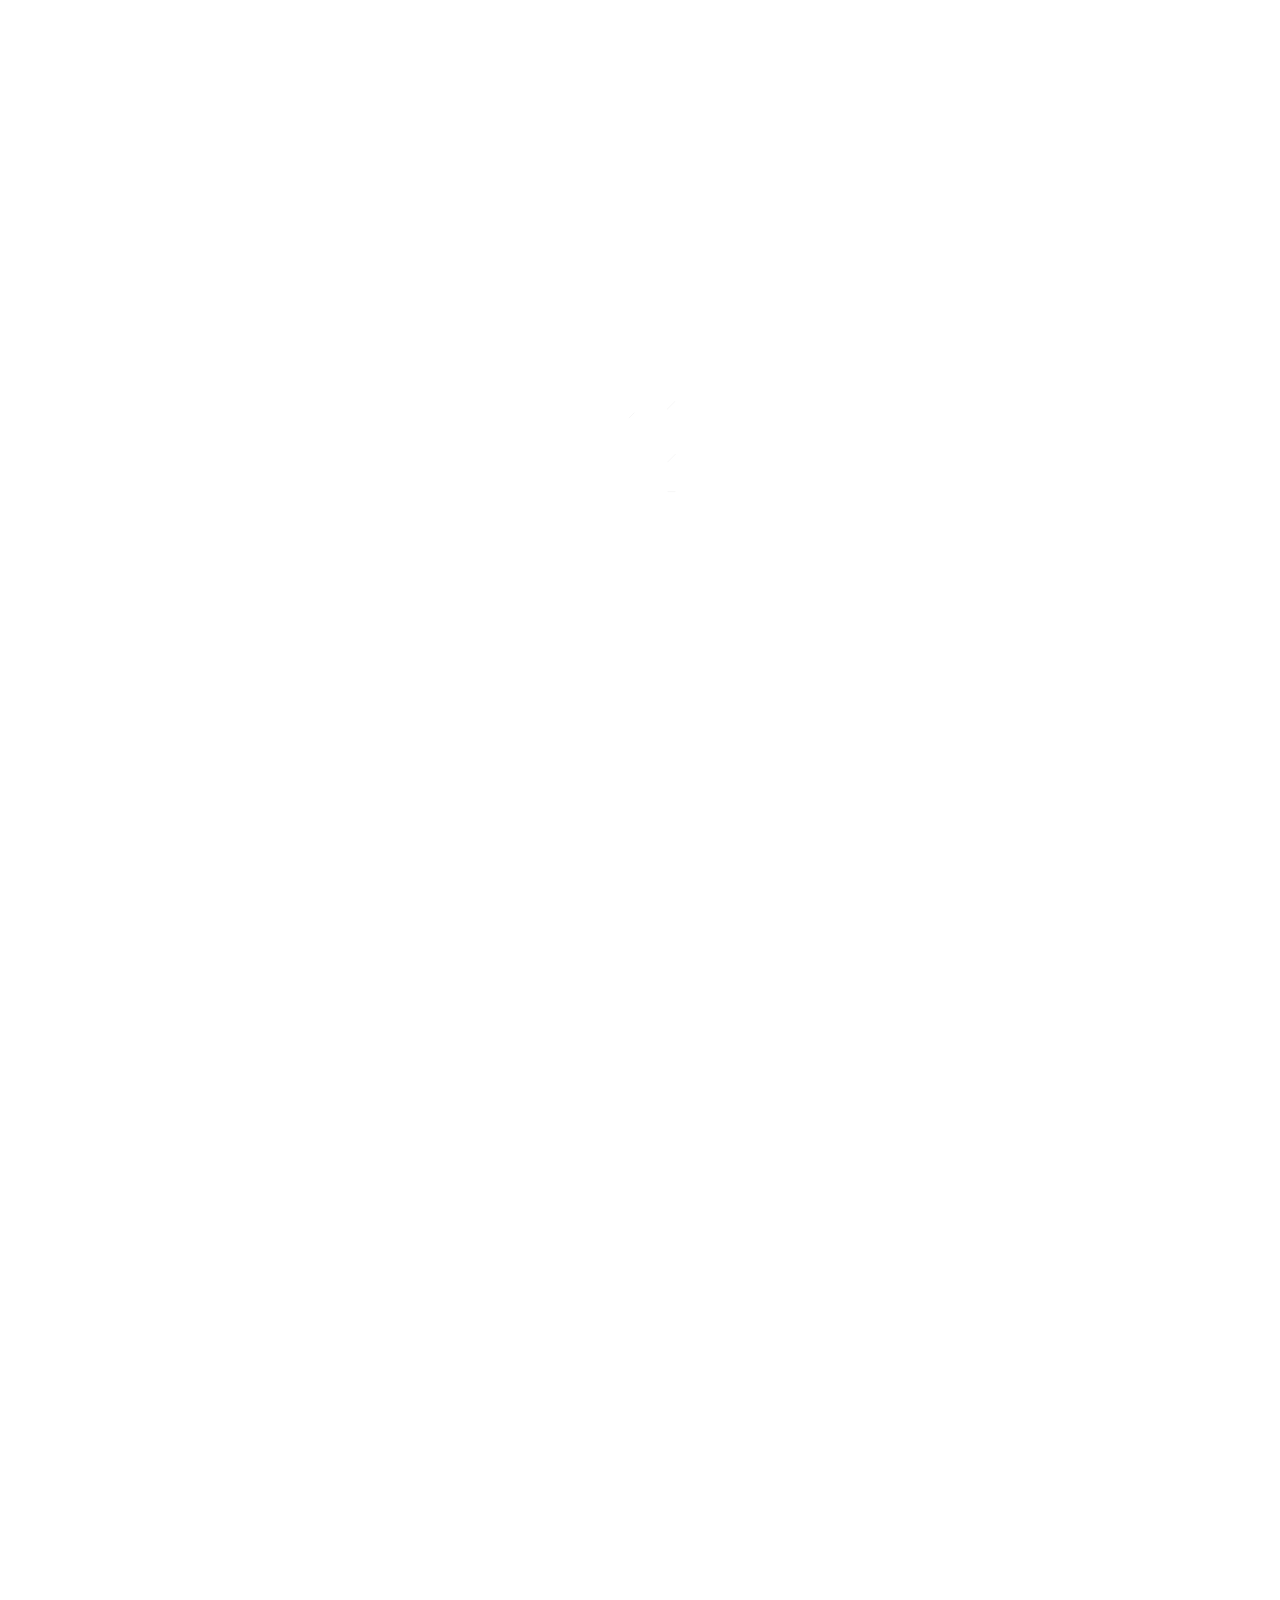
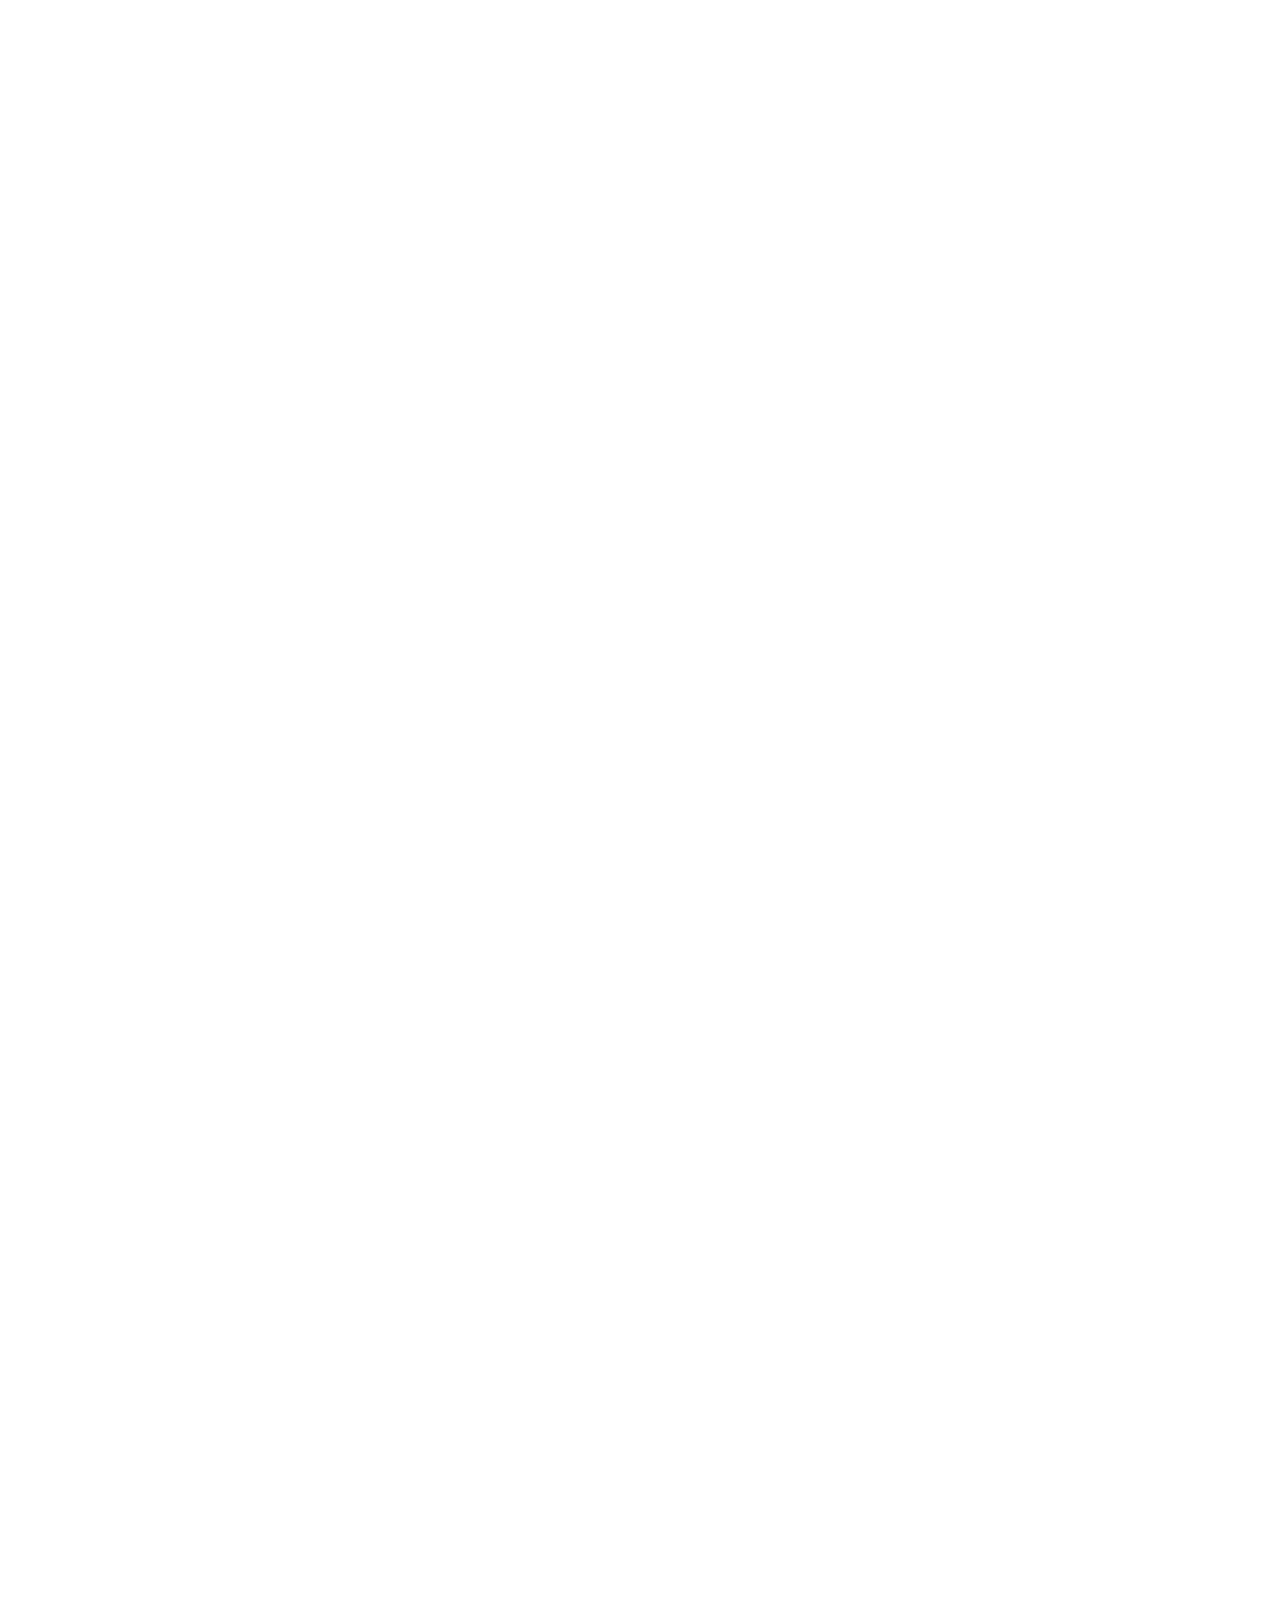
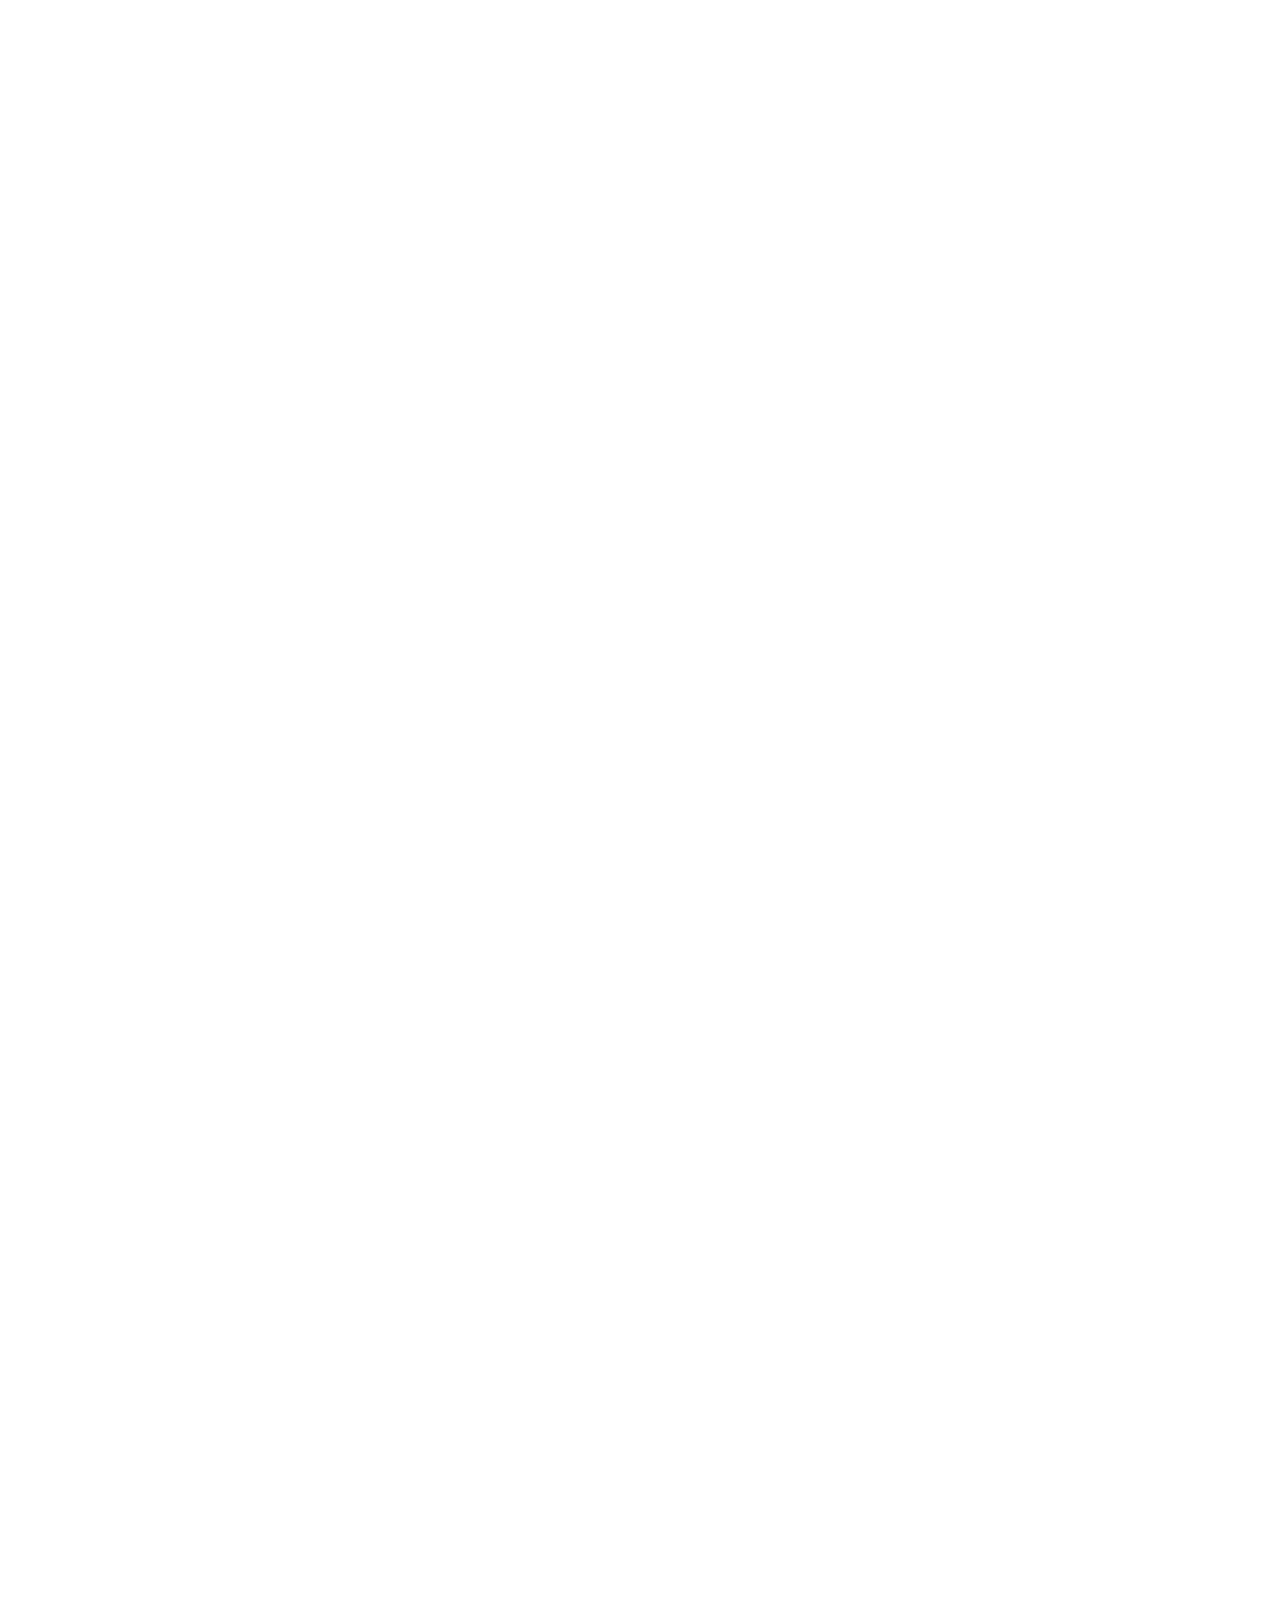
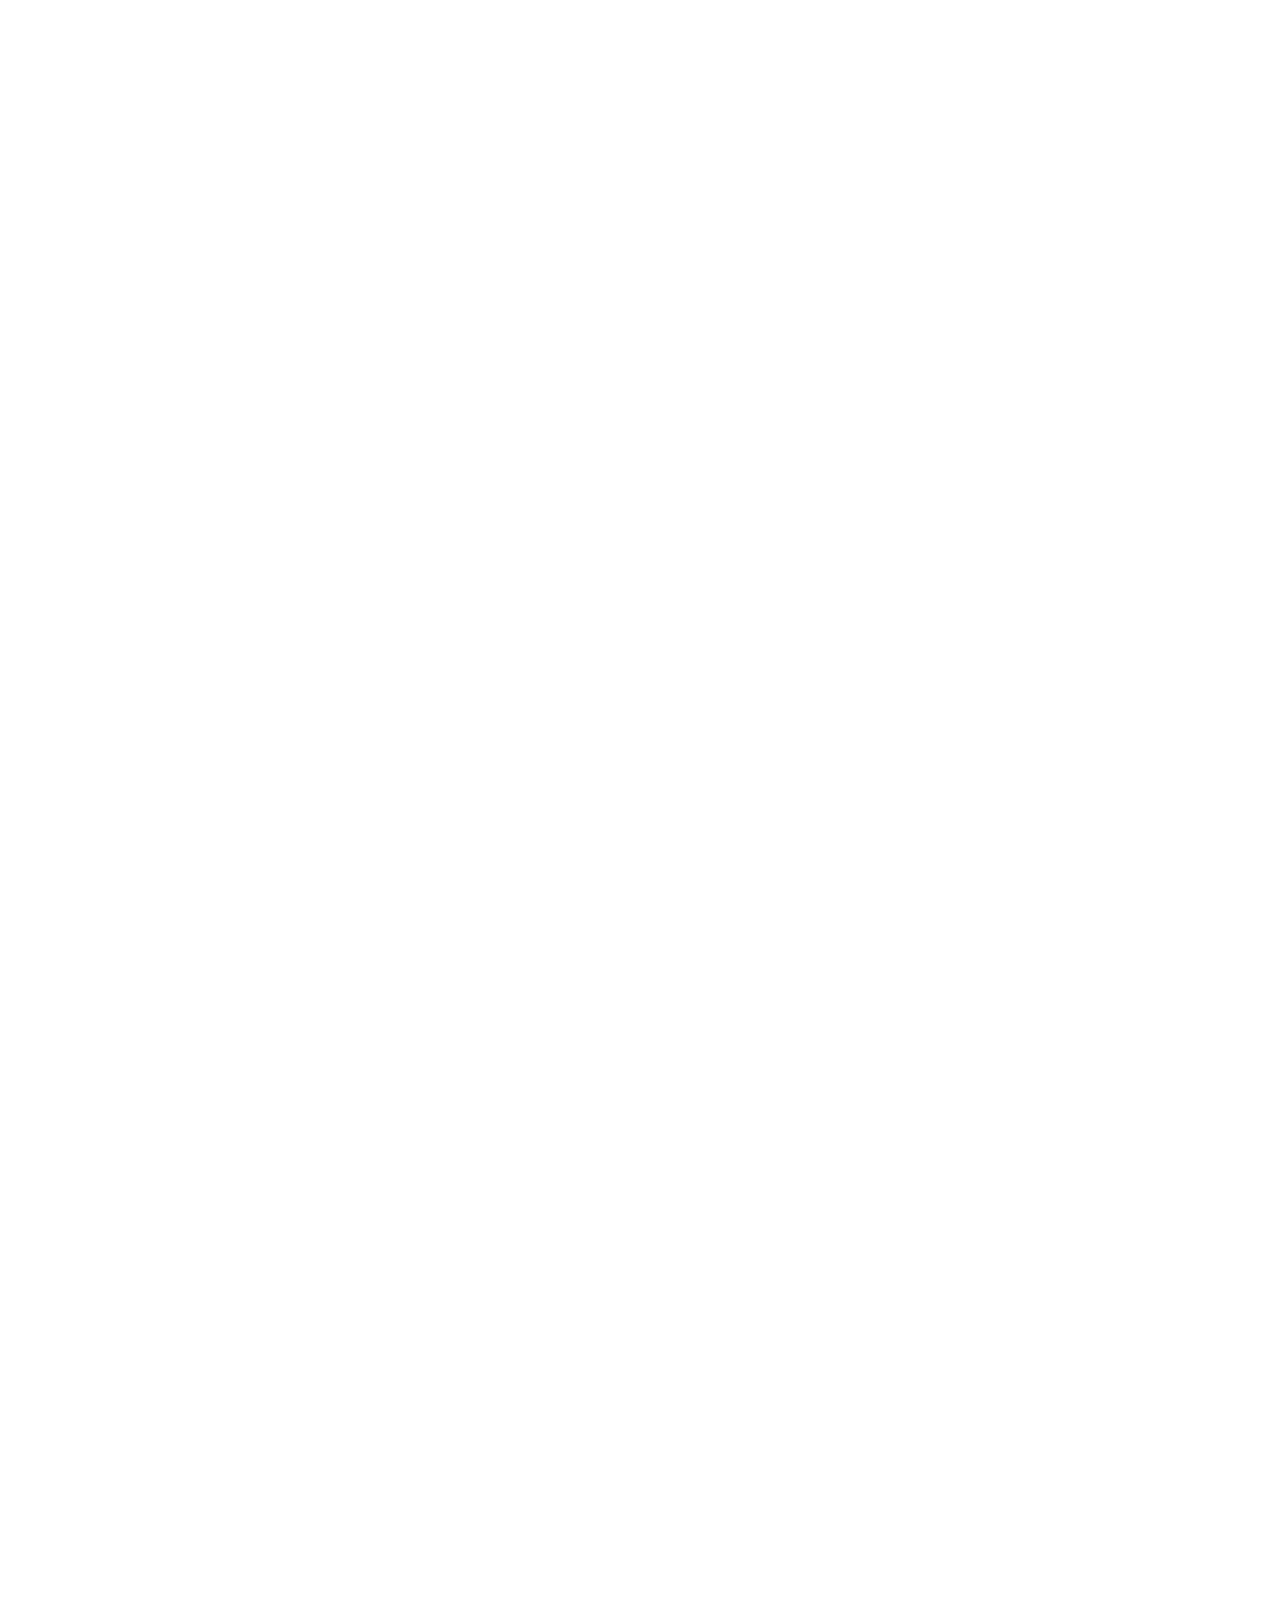
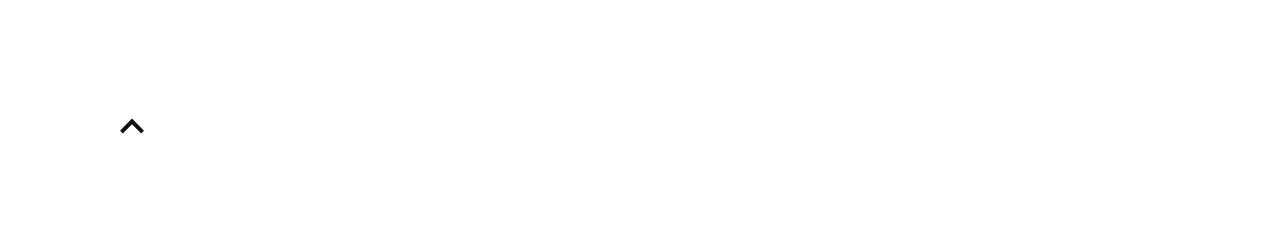
<file: index.html>
<!DOCTYPE html>
<html lang="en">
<head>
  <meta charset="UTF-8">
  <meta http-equiv="X-UA-Compatible" content="IE=edge">
  <meta name="viewport" content="width=device-width, initial-scale=1.0">
  <title>href.id - Website Developer Agencies</title>
  <link rel="stylesheet" href="style.css">
  <link rel="shortcut icon" type="image/x-icon" href="favicon.ico">
  <!-- Global site tag (gtag.js) - Google Analytics -->
  <script async src="https://www.googletagmanager.com/gtag/js?id=G-MZWQ3BNSGZ"></script>
  <script>
    window.dataLayer = window.dataLayer || [];
    function gtag(){dataLayer.push(arguments);}
    gtag('js', new Date());

    gtag('config', 'G-MZWQ3BNSGZ');
  </script>
</head>
<body>
  <nav>
    <ul>
      <li class="active">
        <a href="./">
          <h3>HOME</h3>
        </a>
        <div class="box"></div>
      </li>
      <li>
        <div class="box"></div>
        <a href="./#highlights" class="portfolio-click-index">
          <h3>PORTFOLIO</h3>
        </a>
      </li>
      <li>
        <div class="box"></div>
        <a href="contact-us">
          <h3>CONTACT US</h3>
        </a>
      </li>
    </ul>
    <div class="logo">
      <svg xmlns="http://www.w3.org/2000/svg" viewBox="0 0 407.79 557.89"><defs><style>.cls-1{fill:#0f0f0f;}</style></defs><g id="Layer_2" data-name="Layer 2"><g id="Layer_1-2" data-name="Layer 1"><polygon class="cls-1" points="405.67 515.11 257.55 515.11 234.54 492.09 308.6 418.04 405.67 515.11"/><polygon class="cls-1" points="173.25 65.8 99.19 139.85 2.13 42.78 150.23 42.78 173.25 65.8"/><polygon class="cls-1" points="407.79 300.34 150.23 557.89 2.13 557.89 151.23 408.78 259.68 300.34 191.76 232.42 265.81 158.36 407.79 300.34"/><polygon class="cls-1" points="405.67 0 265.81 139.85 256.56 149.11 173.25 232.42 162.91 242.76 153.64 252.03 151.36 254.31 148.11 257.55 216.03 325.47 141.97 399.53 0 257.55 77 180.55 77.03 180.58 86.28 171.32 99.22 158.38 108.47 149.12 182.52 75.06 191.77 65.81 257.55 0 405.67 0"/></g></g></svg>
    </div>
    <div class="vertical-brand">
      <p>href.id<span class="motto"> — Brand yourself with us</span></p>
    </div>
    <div class="hamburger">
      <div class="line"></div>
    </div>
    <div class="cross">
      <div class="line-1"></div>
      <div class="line-2"></div>
    </div>
  </nav>
  <main>
    <div class="intro flex-center">
      <svg width="72" height="99" viewBox="0 0 72 99" fill="none" xmlns="http://www.w3.org/2000/svg">
        <path class="shape-1" d="M71.3948 90.6556H45.3268L41.2772 86.6043L54.3112 73.572L71.3948 90.6556Z" fill="transparent" stroke="#0f0f0f" stroke-width="1px"/>
        <path class="shape-2" d="M30.4907 11.5802L17.4567 24.6124L0.374878 7.52881H26.4393L30.4907 11.5802Z" fill="transparent" stroke="#0f0f0f" stroke-width="1px"/>
        <path class="shape-3" d="M71.7679 52.8578L26.4393 98.1846H0.374878L26.6153 71.9424L45.7017 52.8578L33.7483 40.9044L46.7805 27.8704L71.7679 52.8578Z" fill="transparent" stroke="#0f0f0f" stroke-width="1px"/>
        <path class="shape-4" d="M71.3948 0L46.7805 24.6125L45.1526 26.2422L30.4907 40.9041L28.6709 42.7239L27.0395 44.3554L26.6382 44.7566L26.0662 45.3268L38.0196 57.2802L24.9856 70.3142L0 45.3268L13.5514 31.7754L13.5567 31.7807L15.1846 30.151L17.462 27.8737L19.0899 26.244L32.1221 13.21L33.7501 11.5821L45.3268 0H71.3948Z" fill="transparent" stroke="#0f0f0f" stroke-width="1px"/></svg>
    </div>
    <div class="fullpage flex-center home-landing">
      <div class="container flex-center">
        <h1 class="align-center main-title blurred clear">Brand yourself with us.</h1>
        <p class="align-center"><span class="sub-title blurred">Elevate your brand with aesthetic, </span><span class="sub-title blurred">creativity, </span><span class="sub-title blurred">and authenticity.</span></p>
      </div>
      <div class="scroll-icon">
        <a href="#about">
          <svg xmlns="http://www.w3.org/2000/svg" width="24" height="24" viewBox="0 0 24 24"><path d="M0 7.33l2.829-2.83 9.175 9.339 9.167-9.339 2.829 2.83-11.996 12.17z"/></svg>
        </a>
      </div>
    </div>
    <div class="fullpage home-about flex-center" id="about">
      <div class="container flex-center">
        <div class="above flex-center">
          <h1 class="clear">Get to know us.</h1>
          <div class="first-img image clear"></div>
        </div>
        <div class="below flex-center">
          <div class="image second-img clear">
          </div>
          <p class="clear"><b>Href.id</b> is a creative website development agency which comitted to make a great <b>visual experience</b> for your brand, by quality and perseverance.</p>
        </div>
      </div>
    </div>
    <div class="page flex-center home-why">
      <div class="container flex-center">
        <div class="content flex-center">
          <h1 class="clear">Why us?</h1>
          <div class="line-above"></div>
          <p class="big-paragraph active clear">Clean UI Design with Great UX</p>
          <p class="big-paragraph clear">Affordable Price</p>
          <p class="big-paragraph clear">High Quality Domain & Hosting</p>
          <p class="big-paragraph clear">Loyalty & Free Additional Services</p>
          <p class="big-paragraph clear">Website Guidance</p>
          <p class="big-paragraph clear">Mobile Friendly</p>
          <div class="line-below"></div>
        </div>
      </div>
    </div>
    <div class="fullpage flex-center home-service">
      <div class="container flex-center">
        <h1 class="upper clear">We make your...</h1>
        <div class="cards">
          <div class="card flex-center card-portfolio image-text clear">
            <p>Personal Portofolio<br>Website</p>
            <div class="inner-border"></div>
          </div>
          <div class="card flex-center card-organization image-text clear">
            <p>Organization /<br>Company Website</p>
            <div class="inner-border"></div>
          </div>
          <div class="card flex-center card-event image-text clear">
            <p>Event<br>Website</p>
            <div class="inner-border"></div>
          </div>
        </div>
        <h1 class="below clear">exceptional.</h1>
      </div>
    </div>
    <div class="home-highlights-section">
      <div class="fullpage flex-center home-highlights" id="highlights">
        <div class="container flex-center">
          <div class="line"></div>
          <h1 class="align-center">Our Highlights</h1>
        </div>
      </div>
      <div class="fullpage flex-center home-highlights-content">
        <div class="container">
          <div class="images">
            <div class="main-image">
              <div class="sub-image"></div>
              <div class="sub-image-main"></div>
            </div>
          </div>
          <div class="description clear">
            <p></p>
            <h1><a href="portfolio-single.html"></a></h1>
            <h3></h3>
          </div>
        </div>
      </div>
      <div class="fullpage flex-center home-highlights-content hide">
        <div class="container">
          <div class="images">
            <div class="main-image">
              <div class="sub-image"></div>
              <div class="sub-image-main"></div>
            </div>
          </div>
          <div class="description clear">
            <p></p>
            <h1><a href="portfolio-single.html"></a></h1>
            <h3></h3>
          </div>
        </div>
      </div>
      <div class="fullpage flex-center home-highlights-content hide">
        <div class="container">
          <div class="images">
            <div class="main-image">
              <div class="sub-image"></div>
              <div class="sub-image-main"></div>
            </div>
          </div>
          <div class="description clear">
            <p></p>
            <h1><a href="#"></a></h1>
            <h3></h3>
          </div>
        </div>
      </div>
      <div class="fullpage flex-center home-highlights-content hide">
        <div class="container">
          <div class="images">
            <div class="main-image">
              <div class="sub-image"></div>
              <div class="sub-image-main"></div>
            </div>
          </div>
          <div class="description clear">
            <p></p>
            <h1><a href="#"></a></h1>
            <h3></h3>
          </div>
        </div>
      </div>
      <div class="page flex-center see-more hide">
        <a href="#" class="clear">
          <h2>See More <svg xmlns="http://www.w3.org/2000/svg" width="24" height="24" viewBox="0 0 24 24"><path d="M5 3l3.057-3 11.943 12-11.943 12-3.057-3 9-9z"/></svg></h2>
        </a>
      </div>
    </div>
  </main>
  <footer>
    <div class="page flex-center">
      <div class="container flex-center">
        <div class="divider">
          <div class="back-to-top">
            <a href="#">
              <div class="flex-center">
                <svg xmlns="http://www.w3.org/2000/svg" width="24" height="24" viewBox="0 0 24 24"><path d="M0 16.67l2.829 2.83 9.175-9.339 9.167 9.339 2.829-2.83-11.996-12.17z"/></svg>
              </div>
            </a>
          </div>
          <h1 class="clear">href.id</h1>
          <div class="line">
            <p>©2021</p>
          </div>
        </div>
        <div class="navigation">
          <p class="clear"><a href="#"><span class="text">Whatsapp</span><span class="icon"><svg xmlns="http://www.w3.org/2000/svg" width="25" height="25" fill="currentColor" class="bi bi-whatsapp" viewBox="0 0 16 16">
            <path d="M13.601 2.326A7.854 7.854 0 0 0 7.994 0C3.627 0 .068 3.558.064 7.926c0 1.399.366 2.76 1.057 3.965L0 16l4.204-1.102a7.933 7.933 0 0 0 3.79.965h.004c4.368 0 7.926-3.558 7.93-7.93A7.898 7.898 0 0 0 13.6 2.326zM7.994 14.521a6.573 6.573 0 0 1-3.356-.92l-.24-.144-2.494.654.666-2.433-.156-.251a6.56 6.56 0 0 1-1.007-3.505c0-3.626 2.957-6.584 6.591-6.584a6.56 6.56 0 0 1 4.66 1.931 6.557 6.557 0 0 1 1.928 4.66c-.004 3.639-2.961 6.592-6.592 6.592zm3.615-4.934c-.197-.099-1.17-.578-1.353-.646-.182-.065-.315-.099-.445.099-.133.197-.513.646-.627.775-.114.133-.232.148-.43.05-.197-.1-.836-.308-1.592-.985-.59-.525-.985-1.175-1.103-1.372-.114-.198-.011-.304.088-.403.087-.088.197-.232.296-.346.1-.114.133-.198.198-.33.065-.134.034-.248-.015-.347-.05-.099-.445-1.076-.612-1.47-.16-.389-.323-.335-.445-.34-.114-.007-.247-.007-.38-.007a.729.729 0 0 0-.529.247c-.182.198-.691.677-.691 1.654 0 .977.71 1.916.81 2.049.098.133 1.394 2.132 3.383 2.992.47.205.84.326 1.129.418.475.152.904.129 1.246.08.38-.058 1.171-.48 1.338-.943.164-.464.164-.86.114-.943-.049-.084-.182-.133-.38-.232z"/>
          </svg></span></a></p>
          <p class="clear"><a href="#"><span class="text">E-mail</span><span class="icon"><svg xmlns="http://www.w3.org/2000/svg" width="25" height="25" fill="currentColor" class="bi bi-envelope-fill" viewBox="0 0 16 16">
            <path d="M.05 3.555A2 2 0 0 1 2 2h12a2 2 0 0 1 1.95 1.555L8 8.414.05 3.555zM0 4.697v7.104l5.803-3.558L0 4.697zM6.761 8.83l-6.57 4.027A2 2 0 0 0 2 14h12a2 2 0 0 0 1.808-1.144l-6.57-4.027L8 9.586l-1.239-.757zm3.436-.586L16 11.801V4.697l-5.803 3.546z"/>
          </svg></span></a></p>
          <p class="clear"><a href="#"><span class="text">Instagram</span><span class="icon"><svg xmlns="http://www.w3.org/2000/svg" width="25" height="25" fill="currentColor" class="bi bi-instagram" viewBox="0 0 16 16">
            <path d="M8 0C5.829 0 5.556.01 4.703.048 3.85.088 3.269.222 2.76.42a3.917 3.917 0 0 0-1.417.923A3.927 3.927 0 0 0 .42 2.76C.222 3.268.087 3.85.048 4.7.01 5.555 0 5.827 0 8.001c0 2.172.01 2.444.048 3.297.04.852.174 1.433.372 1.942.205.526.478.972.923 1.417.444.445.89.719 1.416.923.51.198 1.09.333 1.942.372C5.555 15.99 5.827 16 8 16s2.444-.01 3.298-.048c.851-.04 1.434-.174 1.943-.372a3.916 3.916 0 0 0 1.416-.923c.445-.445.718-.891.923-1.417.197-.509.332-1.09.372-1.942C15.99 10.445 16 10.173 16 8s-.01-2.445-.048-3.299c-.04-.851-.175-1.433-.372-1.941a3.926 3.926 0 0 0-.923-1.417A3.911 3.911 0 0 0 13.24.42c-.51-.198-1.092-.333-1.943-.372C10.443.01 10.172 0 7.998 0h.003zm-.717 1.442h.718c2.136 0 2.389.007 3.232.046.78.035 1.204.166 1.486.275.373.145.64.319.92.599.28.28.453.546.598.92.11.281.24.705.275 1.485.039.843.047 1.096.047 3.231s-.008 2.389-.047 3.232c-.035.78-.166 1.203-.275 1.485a2.47 2.47 0 0 1-.599.919c-.28.28-.546.453-.92.598-.28.11-.704.24-1.485.276-.843.038-1.096.047-3.232.047s-2.39-.009-3.233-.047c-.78-.036-1.203-.166-1.485-.276a2.478 2.478 0 0 1-.92-.598 2.48 2.48 0 0 1-.6-.92c-.109-.281-.24-.705-.275-1.485-.038-.843-.046-1.096-.046-3.233 0-2.136.008-2.388.046-3.231.036-.78.166-1.204.276-1.486.145-.373.319-.64.599-.92.28-.28.546-.453.92-.598.282-.11.705-.24 1.485-.276.738-.034 1.024-.044 2.515-.045v.002zm4.988 1.328a.96.96 0 1 0 0 1.92.96.96 0 0 0 0-1.92zm-4.27 1.122a4.109 4.109 0 1 0 0 8.217 4.109 4.109 0 0 0 0-8.217zm0 1.441a2.667 2.667 0 1 1 0 5.334 2.667 2.667 0 0 1 0-5.334z"/>
          </svg></span></a></p>
          <p class="clear"><a href="#"><span class="text">LinkedIn</span><span class="icon"><svg xmlns="http://www.w3.org/2000/svg" width="25" height="25" fill="currentColor" class="bi bi-linkedin" viewBox="0 0 16 16">
            <path d="M0 1.146C0 .513.526 0 1.175 0h13.65C15.474 0 16 .513 16 1.146v13.708c0 .633-.526 1.146-1.175 1.146H1.175C.526 16 0 15.487 0 14.854V1.146zm4.943 12.248V6.169H2.542v7.225h2.401zm-1.2-8.212c.837 0 1.358-.554 1.358-1.248-.015-.709-.52-1.248-1.342-1.248-.822 0-1.359.54-1.359 1.248 0 .694.521 1.248 1.327 1.248h.016zm4.908 8.212V9.359c0-.216.016-.432.08-.586.173-.431.568-.878 1.232-.878.869 0 1.216.662 1.216 1.634v3.865h2.401V9.25c0-2.22-1.184-3.252-2.764-3.252-1.274 0-1.845.7-2.165 1.193v.025h-.016a5.54 5.54 0 0 1 .016-.025V6.169h-2.4c.03.678 0 7.225 0 7.225h2.4z"/>
          </svg></span></a></p>
        </div>
      </div>
    </div>
  </footer>

  <script src="anime.min.js"></script>
  <script src="projects.js"></script>
  <script src="main.js"></script>
  <script src="index.js"></script>
  <script>
    
    document.querySelector('html').style.scrollBehavior = '';
    // scroll to top on refresh
    window.onbeforeunload = function () {
      window.scrollTo(0, 0);
    }
  </script>
</body>
</html>
</file>
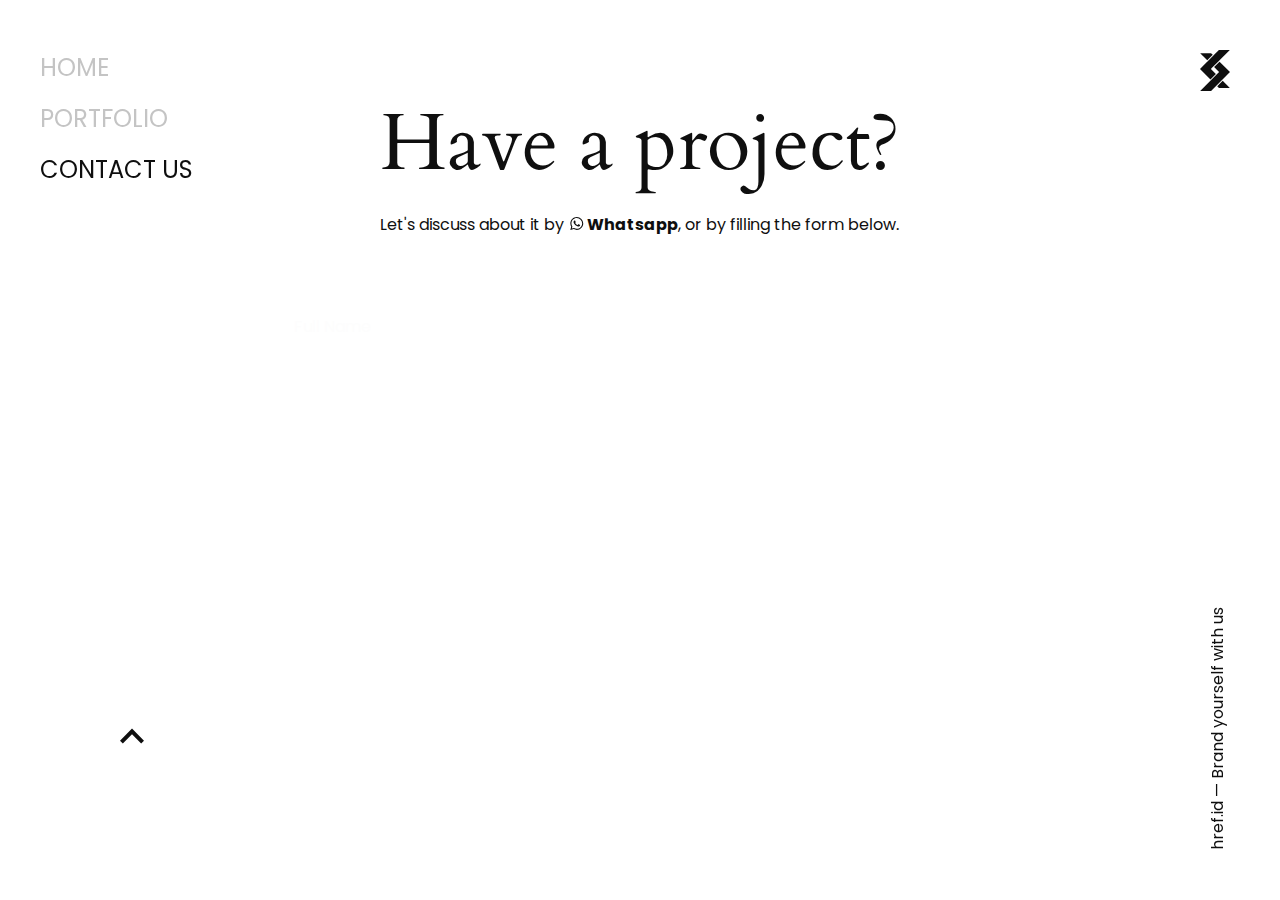
<file: contact-us.html>
<!DOCTYPE html>
<html lang="en">
  <head>
    <meta charset="UTF-8" />
    <meta http-equiv="X-UA-Compatible" content="IE=edge" />
    <meta name="viewport" content="width=device-width, initial-scale=1.0" />
    <title>href.id - Contact Us</title>
    <link rel="stylesheet" href="style.css" />
    <link rel="shortcut icon" type="image/x-icon" href="favicon.ico" />
    <!-- Global site tag (gtag.js) - Google Analytics -->
    <script
      async
      src="https://www.googletagmanager.com/gtag/js?id=G-MZWQ3BNSGZ"
    ></script>
    <script>
      window.dataLayer = window.dataLayer || [];
      function gtag() {
        dataLayer.push(arguments);
      }
      gtag("js", new Date());

      gtag("config", "G-MZWQ3BNSGZ");
    </script>
  </head>
  <body>
    <nav>
      <ul>
        <li>
          <a href="./">
            <h3>HOME</h3>
          </a>
          <div class="box"></div>
        </li>
        <li>
          <div class="box"></div>
          <a href="./#highlights" class="portfolio-click">
            <h3>PORTFOLIO</h3>
          </a>
        </li>
        <li class="active">
          <div class="box"></div>
          <a href="contact-us">
            <h3>CONTACT US</h3>
          </a>
        </li>
      </ul>
      <div class="logo">
        <svg xmlns="http://www.w3.org/2000/svg" viewBox="0 0 407.79 557.89">
          <defs>
            <style>
              .cls-1 {
                fill: #0f0f0f;
              }
            </style>
          </defs>
          <g id="Layer_2" data-name="Layer 2">
            <g id="Layer_1-2" data-name="Layer 1">
              <polygon
                class="cls-1"
                points="405.67 515.11 257.55 515.11 234.54 492.09 308.6 418.04 405.67 515.11"
              />
              <polygon
                class="cls-1"
                points="173.25 65.8 99.19 139.85 2.13 42.78 150.23 42.78 173.25 65.8"
              />
              <polygon
                class="cls-1"
                points="407.79 300.34 150.23 557.89 2.13 557.89 151.23 408.78 259.68 300.34 191.76 232.42 265.81 158.36 407.79 300.34"
              />
              <polygon
                class="cls-1"
                points="405.67 0 265.81 139.85 256.56 149.11 173.25 232.42 162.91 242.76 153.64 252.03 151.36 254.31 148.11 257.55 216.03 325.47 141.97 399.53 0 257.55 77 180.55 77.03 180.58 86.28 171.32 99.22 158.38 108.47 149.12 182.52 75.06 191.77 65.81 257.55 0 405.67 0"
              />
            </g>
          </g>
        </svg>
      </div>
      <div class="vertical-brand">
        <p>href.id<span class="motto"> — Brand yourself with us</span></p>
      </div>
      <div class="hamburger">
        <div class="line"></div>
      </div>
      <div class="cross">
        <div class="line-1"></div>
        <div class="line-2"></div>
      </div>
    </nav>
    <main>
      <div class="page flex-center contact-page">
        <div class="container flex-center">
          <div class="title flex-center">
            <h1 class="align-center clear">Have a project?</h1>
            <p class="align-center clear">
              Let's discuss about it by
              <a
                href="https://wa.me/628118121011?text=Halo%20href.id%21%20Mau%20tanya-tanya%20dong%20soal%20website."
                ><svg
                  xmlns="http://www.w3.org/2000/svg"
                  width="16"
                  height="16"
                  fill="currentColor"
                  class="bi bi-whatsapp"
                  viewBox="0 0 16 16"
                >
                  <path
                    d="M13.601 2.326A7.854 7.854 0 0 0 7.994 0C3.627 0 .068 3.558.064 7.926c0 1.399.366 2.76 1.057 3.965L0 16l4.204-1.102a7.933 7.933 0 0 0 3.79.965h.004c4.368 0 7.926-3.558 7.93-7.93A7.898 7.898 0 0 0 13.6 2.326zM7.994 14.521a6.573 6.573 0 0 1-3.356-.92l-.24-.144-2.494.654.666-2.433-.156-.251a6.56 6.56 0 0 1-1.007-3.505c0-3.626 2.957-6.584 6.591-6.584a6.56 6.56 0 0 1 4.66 1.931 6.557 6.557 0 0 1 1.928 4.66c-.004 3.639-2.961 6.592-6.592 6.592zm3.615-4.934c-.197-.099-1.17-.578-1.353-.646-.182-.065-.315-.099-.445.099-.133.197-.513.646-.627.775-.114.133-.232.148-.43.05-.197-.1-.836-.308-1.592-.985-.59-.525-.985-1.175-1.103-1.372-.114-.198-.011-.304.088-.403.087-.088.197-.232.296-.346.1-.114.133-.198.198-.33.065-.134.034-.248-.015-.347-.05-.099-.445-1.076-.612-1.47-.16-.389-.323-.335-.445-.34-.114-.007-.247-.007-.38-.007a.729.729 0 0 0-.529.247c-.182.198-.691.677-.691 1.654 0 .977.71 1.916.81 2.049.098.133 1.394 2.132 3.383 2.992.47.205.84.326 1.129.418.475.152.904.129 1.246.08.38-.058 1.171-.48 1.338-.943.164-.464.164-.86.114-.943-.049-.084-.182-.133-.38-.232z"
                  />
                </svg>
                Whatsapp</a
              >, or by filling the form below.
            </p>
          </div>
          <div class="form-content flex-center">
            <!-- <form action="action.php" method="post" class="form" autocomplete="off"> -->
            <form
              action="contact-us.html"
              method="post"
              class="form"
              autocomplete="off"
            >
              <div>
                <div class="content">
                  <input type="text" name="name" required class="nameInput" />
                  <label for="name" class="label-input">
                    <p>
                      <span class="content-label">Full Name</span>
                    </p>
                  </label>
                </div>
              </div>
              <div>
                <div class="content">
                  <input type="text" name="email" required class="emailInput" />
                  <label for="email" class="label-input">
                    <p>
                      <span class="content-label">Email Address</span>
                    </p>
                  </label>
                </div>
              </div>
              <div>
                <div class="content">
                  <input type="text" name="phone" required class="phoneInput" />
                  <label for="phone" class="label-input">
                    <p>
                      <span class="content-label">Phone</span>
                    </p>
                  </label>
                </div>
              </div>
              <div>
                <div class="content">
                  <input
                    type="text"
                    name="company"
                    required
                    class="compInput"
                  />
                  <label for="company" class="label-input">
                    <p>
                      <span class="content-label">Company Name / Personal</span>
                    </p>
                  </label>
                </div>
              </div>
              <div class="div-message">
                <div class="content">
                  <textarea name="message" required class="msgInput"></textarea>
                  <label for="message" class="label-input">
                    <p>
                      <span class="content-label">Message</span>
                    </p>
                  </label>
                </div>
              </div>
              <div class="submit-section clear">
                <button type="submit" name="submit" class="submitBtn">
                  <h3>
                    SEND
                    <svg
                      xmlns="http://www.w3.org/2000/svg"
                      width="24"
                      height="24"
                      viewBox="0 0 24 24"
                    >
                      <path d="M5 3l3.057-3 11.943 12-11.943 12-3.057-3 9-9z" />
                    </svg>
                  </h3>
                </button>
              </div>
            </form>
            <div class="success">
              <h1>Thankyou!</h1>
              <p>We will reply in a short moment.</p>
            </div>
          </div>
        </div>
      </div>
    </main>
    <footer>
      <div class="page flex-center">
        <div class="container flex-center">
          <div class="divider">
            <div class="back-to-top">
              <a href="#">
                <div class="flex-center">
                  <svg
                    xmlns="http://www.w3.org/2000/svg"
                    width="24"
                    height="24"
                    viewBox="0 0 24 24"
                  >
                    <path
                      d="M0 16.67l2.829 2.83 9.175-9.339 9.167 9.339 2.829-2.83-11.996-12.17z"
                    />
                  </svg>
                </div>
              </a>
            </div>
            <h1 class="clear">href.id</h1>
            <div class="line">
              <p>©2021</p>
            </div>
          </div>
          <div class="navigation">
            <p>
              <a href="#"
                ><span class="text">Whatsapp</span
                ><span class="icon"
                  ><svg
                    xmlns="http://www.w3.org/2000/svg"
                    width="25"
                    height="25"
                    fill="currentColor"
                    class="bi bi-whatsapp"
                    viewBox="0 0 16 16"
                  >
                    <path
                      d="M13.601 2.326A7.854 7.854 0 0 0 7.994 0C3.627 0 .068 3.558.064 7.926c0 1.399.366 2.76 1.057 3.965L0 16l4.204-1.102a7.933 7.933 0 0 0 3.79.965h.004c4.368 0 7.926-3.558 7.93-7.93A7.898 7.898 0 0 0 13.6 2.326zM7.994 14.521a6.573 6.573 0 0 1-3.356-.92l-.24-.144-2.494.654.666-2.433-.156-.251a6.56 6.56 0 0 1-1.007-3.505c0-3.626 2.957-6.584 6.591-6.584a6.56 6.56 0 0 1 4.66 1.931 6.557 6.557 0 0 1 1.928 4.66c-.004 3.639-2.961 6.592-6.592 6.592zm3.615-4.934c-.197-.099-1.17-.578-1.353-.646-.182-.065-.315-.099-.445.099-.133.197-.513.646-.627.775-.114.133-.232.148-.43.05-.197-.1-.836-.308-1.592-.985-.59-.525-.985-1.175-1.103-1.372-.114-.198-.011-.304.088-.403.087-.088.197-.232.296-.346.1-.114.133-.198.198-.33.065-.134.034-.248-.015-.347-.05-.099-.445-1.076-.612-1.47-.16-.389-.323-.335-.445-.34-.114-.007-.247-.007-.38-.007a.729.729 0 0 0-.529.247c-.182.198-.691.677-.691 1.654 0 .977.71 1.916.81 2.049.098.133 1.394 2.132 3.383 2.992.47.205.84.326 1.129.418.475.152.904.129 1.246.08.38-.058 1.171-.48 1.338-.943.164-.464.164-.86.114-.943-.049-.084-.182-.133-.38-.232z"
                    /></svg></span
              ></a>
            </p>
            <p>
              <a href="#"
                ><span class="text">E-mail</span
                ><span class="icon"
                  ><svg
                    xmlns="http://www.w3.org/2000/svg"
                    width="25"
                    height="25"
                    fill="currentColor"
                    class="bi bi-envelope-fill"
                    viewBox="0 0 16 16"
                  >
                    <path
                      d="M.05 3.555A2 2 0 0 1 2 2h12a2 2 0 0 1 1.95 1.555L8 8.414.05 3.555zM0 4.697v7.104l5.803-3.558L0 4.697zM6.761 8.83l-6.57 4.027A2 2 0 0 0 2 14h12a2 2 0 0 0 1.808-1.144l-6.57-4.027L8 9.586l-1.239-.757zm3.436-.586L16 11.801V4.697l-5.803 3.546z"
                    /></svg></span
              ></a>
            </p>
            <p>
              <a href="#"
                ><span class="text">Instagram</span
                ><span class="icon"
                  ><svg
                    xmlns="http://www.w3.org/2000/svg"
                    width="25"
                    height="25"
                    fill="currentColor"
                    class="bi bi-instagram"
                    viewBox="0 0 16 16"
                  >
                    <path
                      d="M8 0C5.829 0 5.556.01 4.703.048 3.85.088 3.269.222 2.76.42a3.917 3.917 0 0 0-1.417.923A3.927 3.927 0 0 0 .42 2.76C.222 3.268.087 3.85.048 4.7.01 5.555 0 5.827 0 8.001c0 2.172.01 2.444.048 3.297.04.852.174 1.433.372 1.942.205.526.478.972.923 1.417.444.445.89.719 1.416.923.51.198 1.09.333 1.942.372C5.555 15.99 5.827 16 8 16s2.444-.01 3.298-.048c.851-.04 1.434-.174 1.943-.372a3.916 3.916 0 0 0 1.416-.923c.445-.445.718-.891.923-1.417.197-.509.332-1.09.372-1.942C15.99 10.445 16 10.173 16 8s-.01-2.445-.048-3.299c-.04-.851-.175-1.433-.372-1.941a3.926 3.926 0 0 0-.923-1.417A3.911 3.911 0 0 0 13.24.42c-.51-.198-1.092-.333-1.943-.372C10.443.01 10.172 0 7.998 0h.003zm-.717 1.442h.718c2.136 0 2.389.007 3.232.046.78.035 1.204.166 1.486.275.373.145.64.319.92.599.28.28.453.546.598.92.11.281.24.705.275 1.485.039.843.047 1.096.047 3.231s-.008 2.389-.047 3.232c-.035.78-.166 1.203-.275 1.485a2.47 2.47 0 0 1-.599.919c-.28.28-.546.453-.92.598-.28.11-.704.24-1.485.276-.843.038-1.096.047-3.232.047s-2.39-.009-3.233-.047c-.78-.036-1.203-.166-1.485-.276a2.478 2.478 0 0 1-.92-.598 2.48 2.48 0 0 1-.6-.92c-.109-.281-.24-.705-.275-1.485-.038-.843-.046-1.096-.046-3.233 0-2.136.008-2.388.046-3.231.036-.78.166-1.204.276-1.486.145-.373.319-.64.599-.92.28-.28.546-.453.92-.598.282-.11.705-.24 1.485-.276.738-.034 1.024-.044 2.515-.045v.002zm4.988 1.328a.96.96 0 1 0 0 1.92.96.96 0 0 0 0-1.92zm-4.27 1.122a4.109 4.109 0 1 0 0 8.217 4.109 4.109 0 0 0 0-8.217zm0 1.441a2.667 2.667 0 1 1 0 5.334 2.667 2.667 0 0 1 0-5.334z"
                    /></svg></span
              ></a>
            </p>
            <p>
              <a href="#"
                ><span class="text">LinkedIn</span
                ><span class="icon"
                  ><svg
                    xmlns="http://www.w3.org/2000/svg"
                    width="25"
                    height="25"
                    fill="currentColor"
                    class="bi bi-linkedin"
                    viewBox="0 0 16 16"
                  >
                    <path
                      d="M0 1.146C0 .513.526 0 1.175 0h13.65C15.474 0 16 .513 16 1.146v13.708c0 .633-.526 1.146-1.175 1.146H1.175C.526 16 0 15.487 0 14.854V1.146zm4.943 12.248V6.169H2.542v7.225h2.401zm-1.2-8.212c.837 0 1.358-.554 1.358-1.248-.015-.709-.52-1.248-1.342-1.248-.822 0-1.359.54-1.359 1.248 0 .694.521 1.248 1.327 1.248h.016zm4.908 8.212V9.359c0-.216.016-.432.08-.586.173-.431.568-.878 1.232-.878.869 0 1.216.662 1.216 1.634v3.865h2.401V9.25c0-2.22-1.184-3.252-2.764-3.252-1.274 0-1.845.7-2.165 1.193v.025h-.016a5.54 5.54 0 0 1 .016-.025V6.169h-2.4c.03.678 0 7.225 0 7.225h2.4z"
                    /></svg></span
              ></a>
            </p>
          </div>
        </div>
      </div>
    </footer>

    <script src="anime.min.js"></script>
    <script src="main.js"></script>
    <script>
      function labelAnimation() {
        document.querySelectorAll("label").forEach((a, i) => {
          setTimeout(() => {
            a.classList.add("label-animation");
          }, i * 100);
        });
      }
      anime
        .timeline({
          duration: 800,
          easing: "easeOutExpo",
        })
        .add({
          targets: ".title h1",
          opacity: [0, 1],
          translateX: [-100, 0],
        })
        .add(
          {
            targets: ".title p",
            opacity: [0, 1],
            translateX: [-100, 0],
          },
          "-=600"
        )
        .add(
          {
            targets: ".form .content-label",
            opacity: [0, 1],
            translateX: [-10, 0],
            easing: "easeInExpo",
            delay: anime.stagger(200),
            begin: () => {
              setTimeout(labelAnimation, 1000);
            },
            complete: () => {
              document.querySelectorAll(".content-label").forEach((a) => {
                a.removeAttribute("style");
              });
            },
          },
          "-=600"
        )
        .add(
          {
            targets: document.querySelectorAll(".submit-section"),
            opacity: [0, 1],
            translateX: [-50, 0],
          },
          "+=300"
        );

      var animated = false;
      var emailFlag = false;
      var inputFlag = false;
      var phoneFlag = false;

      var titleMsg = document.querySelector(".success").querySelector("h1");
      var descMsg = document.querySelector(".success").querySelector("p");
      var formInput = document.querySelector(".form").querySelectorAll("input");

      var phoneInput = document.querySelector(".phoneInput");
      var phoneFormat = /^[-+]?[0-9]+$/;

      var emailInput = document.querySelector(".emailInput");
      var emailFormat = /^\w+([\.-]?\w+)*@\w+([\.-]?\w+)*(\.\w{2,5})+$/;

      document.querySelector(".submitBtn").addEventListener("click", (e) => {
        for (let i = 0; i < formInput.length; i++) {
          if (formInput[i].value != "") {
            inputFlag = true;
          } else {
            inputFlag = false;
            break;
          }
        }

        if (inputFlag == true) {
          if (emailInput.value.match(emailFormat)) {
            emailFlag = true;
            if (phoneInput.value.match(phoneFormat)) {
              phoneFlag = true;
              titleMsg.innerHTML = "Thankyou!";
              descMsg.innerHTML = "We will reply in a short moment.";
            } else {
              phoneFlag = false;
              titleMsg.innerHTML = "Error!";
              descMsg.innerHTML = "Please input a valid phone number.";
            }
          } else {
            emailFlag = false;
            titleMsg.innerHTML = "Error!";
            descMsg.innerHTML = "Please input a valid email.";
          }
        } else {
          titleMsg.innerHTML = "Error!";
          descMsg.innerHTML = "Please input all fields.";
        }

        if (animated == false) {
          e.preventDefault();
          submitAnimation();
        }
      });

      function submitAnimation() {
        var nameInputVal = encodeURI(
          document.querySelector(".nameInput").value
        );
        var msgInputVal = encodeURI(document.querySelector(".msgInput").value);
        var compInputVal = encodeURI(
          document.querySelector(".compInput").value
        );
        var emailInputVal = encodeURI(emailInput.value);
        var phoneInputVal = encodeURI(phoneInput.value);

        anime
          .timeline({
            duration: 800,
            complete: () => {
              if (inputFlag == true) {
                if (emailFlag == true) {
                  if (phoneFlag == true) {
                    animated = true;
                    window
                      .open(
                        `https://wa.me/628118121011?text=Nama%3A%20${nameInputVal}%0ANomor%20Telepon%3A%20${phoneInputVal}%0AEmail%3A%20${emailInputVal}%0ANama%20Perusahaan%3A%20${compInputVal}%0APesan%3A%0A${msgInputVal}%0A`,
                        "_blank"
                      )
                      .focus();
                    document.querySelector(".submitBtn").click();
                  } else {
                    phoneInput.focus();
                  }
                } else {
                  emailInput.focus();
                }
              }
            },
          })
          .add({
            targets: ".success",
            easing: "easeOutExpo",
            opacity: [0, 1],
          })
          .add({
            targets: ".success h1, .success p",
            easing: "easeOutExpo",
            opacity: [0, 1],
            translateY: [50, 0],
            delay: anime.stagger(200),
          })
          .add({
            targets: ".success h1, .success p",
            easing: "easeInExpo",
            opacity: [1, 0],
            translateY: [0, -50],
            delay: anime.stagger(200),
          })
          .add({
            targets: ".success",
            easing: "easeInExpo",
            opacity: [1, 0],
          });
      }
    </script>
  </body>
</html>
</file>
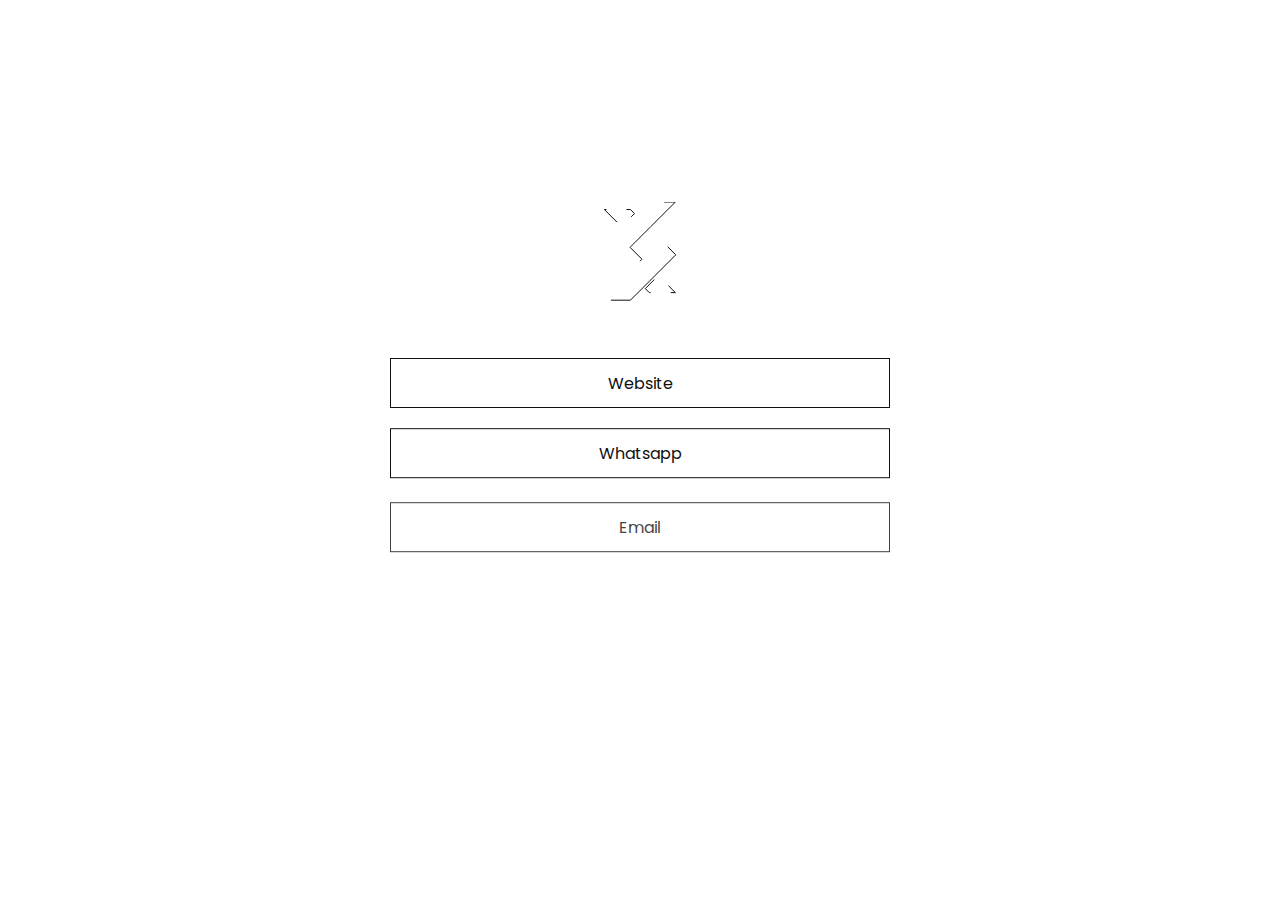
<file: linktree-2.html>
<!DOCTYPE html>
<html lang="en">
  <head>
    <meta charset="UTF-8" />
    <meta http-equiv="X-UA-Compatible" content="IE=edge" />
    <meta name="viewport" content="width=device-width, initial-scale=1.0" />
    <title>href.id - Linktree</title>
    <link rel="shortcut icon" type="image/x-icon" href="favicon.ico" />
    <style>
      @import url("https://fonts.googleapis.com/css2?family=Poppins:wght@400;700&display=swap");
      * {
        margin: 0;
        padding: 0;
        box-sizing: border-box;
      }
      .flex-center {
        display: flex;
        flex-direction: column;
        justify-content: center;
        align-items: center;
      }
      .container {
        width: 100vw;
        height: 100vh;
        font-family: Poppins;
      }
      a {
        text-decoration: none;
        color: inherit !important;
        width: 100%;
        height: 100%;
        display: flex;
        flex-direction: column;
        justify-content: center;
        align-items: center;
      }
      ul {
        list-style-type: none;
        width: 100%;
        margin-top: 40px;
      }
      li {
        opacity: 0;
        color: #0f0f0f;
        width: 500px;
        height: 50px;
        margin: 10px 0px;
        border: solid 1px #0f0f0f;
        background-color: #ffffff;
        transition: color 0.5s ease, background 0.5s ease;
      }
      li:hover {
        background-color: #0f0f0f;
        color: #ffffff;
      }

      svg path {
        fill: transparent;
        transition: fill 0.8s ease, stroke 0.8s ease;
      }
      svg .shape-1 {
        stroke-dasharray: 20;
        stroke-dashoffset: 80;
      }
      svg .shape-2 {
        stroke-dasharray: 20;
        stroke-dashoffset: 80;
      }
      svg .shape-3 {
        stroke-dasharray: 130;
        stroke-dashoffset: 230;
      }
      svg .shape-4 {
        stroke-dasharray: 130;
        stroke-dashoffset: 230;
      }

      @media screen and (max-width: 600px) {
        li {
          width: 80%;
        }
      }
      @media screen and (max-height: 600px) {
        .container {
          height: auto;
          margin-top: 40px;
        }
        ul {
          margin-bottom: 40px;
        }
      }
    </style>
  </head>
  <body>
    <div class="container flex-center">
      <div class="logo">
        <svg
          width="72"
          height="99"
          viewBox="0 0 72 99"
          fill="transparent"
          xmlns="http://www.w3.org/2000/svg"
        >
          <path
            class="shape-1"
            d="M71.3948 90.6556H45.3268L41.2772 86.6043L54.3112 73.572L71.3948 90.6556Z"
            fill="transparent"
            stroke="#0f0f0f"
            stroke-width="1px"
          />
          <path
            class="shape-2"
            d="M30.4907 11.5802L17.4567 24.6124L0.374878 7.52881H26.4393L30.4907 11.5802Z"
            fill="transparent"
            stroke="#0f0f0f"
            stroke-width="1px"
          />
          <path
            class="shape-3"
            d="M71.7679 52.8578L26.4393 98.1846H0.374878L26.6153 71.9424L45.7017 52.8578L33.7483 40.9044L46.7805 27.8704L71.7679 52.8578Z"
            fill="transparent"
            stroke="#0f0f0f"
            stroke-width="1px"
          />
          <path
            class="shape-4"
            d="M71.3948 0L46.7805 24.6125L45.1526 26.2422L30.4907 40.9041L28.6709 42.7239L27.0395 44.3554L26.6382 44.7566L26.0662 45.3268L38.0196 57.2802L24.9856 70.3142L0 45.3268L13.5514 31.7754L13.5567 31.7807L15.1846 30.151L17.462 27.8737L19.0899 26.244L32.1221 13.21L33.7501 11.5821L45.3268 0H71.3948Z"
            fill="transparent"
            stroke="#0f0f0f"
            stroke-width="1px"
          />
        </svg>
      </div>
      <ul class="flex-center">
        <li><a href="https://hrefid.com">Website</a></li>
        <li>
          <a
            href="https://wa.me/628118121011?text=Halo%20href.id%21%20Mau%20tanya-tanya%20dong%20soal%20website."
            target="_blank"
            >Whatsapp</a
          >
        </li>
        <li>
          <a href="mailto:href.indonesia@gmail.com" target="_blank">Email</a>
        </li>
        <li>
          <a href="https://www.instagram.com/href.id/" target="_blank"
            >Instagram</a
          >
        </li>
        <li><a href="#" target="_blank">LinkedIn</a></li>
      </ul>
    </div>

    <script src="anime.min.js"></script>
    <script>
      window.addEventListener("DOMContentLoaded", () => {
        anime({
          targets: "path",
          loop: true,
          direction: "alternate",
          easing: "easeInOutSine",
          duration: 1000,
          strokeDashoffset: [anime.setDashoffset, 0],
        });
        setTimeout(() => {
          anime(
            {
              targets: "li",
              duration: 800,
              easing: "easeOutExpo",
              opacity: [0, 1],
              translateY: [20, 0],
              delay: anime.stagger(250),
            },
            500
          );
        });
      });
    </script>
  </body>
</html>
</file>
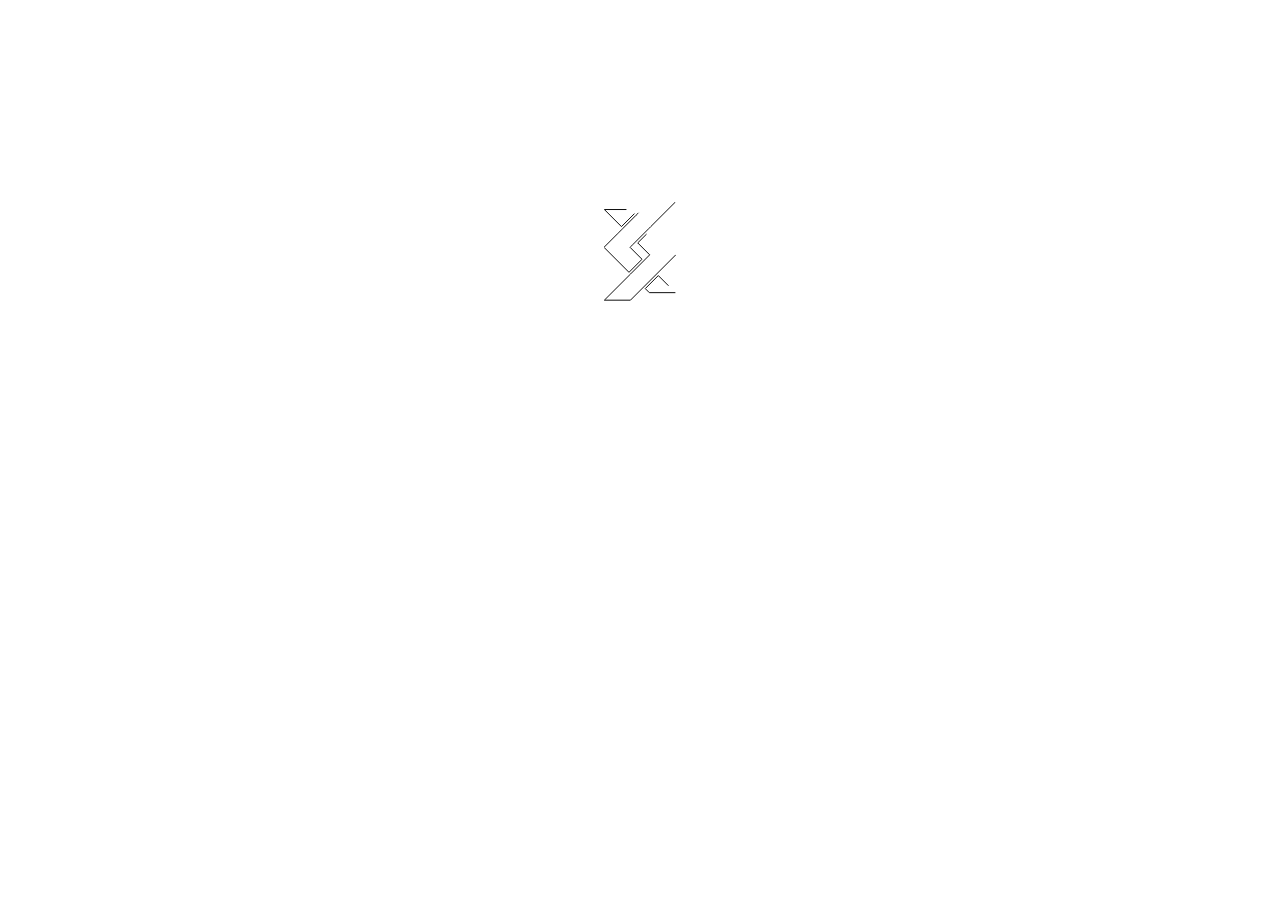
<file: linktree.html>
<!DOCTYPE html>
<html lang="en">
  <head>
    <meta charset="UTF-8" />
    <meta http-equiv="X-UA-Compatible" content="IE=edge" />
    <meta name="viewport" content="width=device-width, initial-scale=1.0" />
    <title>href.id - Linktree</title>
    <link rel="shortcut icon" type="image/x-icon" href="favicon.ico" />
    <!-- Global site tag (gtag.js) - Google Analytics -->
    <script
      async
      src="https://www.googletagmanager.com/gtag/js?id=G-MZWQ3BNSGZ"
    ></script>
    <script>
      window.dataLayer = window.dataLayer || [];
      function gtag() {
        dataLayer.push(arguments);
      }
      gtag("js", new Date());

      gtag("config", "G-MZWQ3BNSGZ");
    </script>
    <style>
      @import url("https://fonts.googleapis.com/css2?family=Poppins:wght@400;700&display=swap");
      * {
        margin: 0;
        padding: 0;
        box-sizing: border-box;
      }
      .flex-center {
        display: flex;
        flex-direction: column;
        justify-content: center;
        align-items: center;
      }
      .container {
        width: 100vw;
        height: 100vh;
        font-family: Poppins;
      }
      a {
        text-decoration: none;
        color: inherit !important;
        width: 100%;
        height: 100%;
        display: flex;
        flex-direction: column;
        justify-content: center;
        align-items: center;
      }
      ul {
        list-style-type: none;
        width: 100%;
        margin-top: 40px;
      }
      li {
        opacity: 0;
        color: #0f0f0f;
        width: 500px;
        height: 50px;
        margin: 10px 0px;
        border: solid 1px #0f0f0f;
        background-color: #ffffff;
        transition: color 0.5s ease, background 0.5s ease;
      }
      li:hover {
        background-color: #0f0f0f;
        color: #ffffff;
      }

      svg path {
        fill: transparent;
        transition: fill 0.8s ease, stroke 0.8s ease;
      }
      svg .shape-1 {
        stroke-dasharray: 80;
        stroke-dashoffset: 80;
      }
      svg .shape-2 {
        stroke-dasharray: 80;
        stroke-dashoffset: 80;
      }
      svg .shape-3 {
        stroke-dasharray: 230;
        stroke-dashoffset: 230;
      }
      svg .shape-4 {
        stroke-dasharray: 230;
        stroke-dashoffset: 230;
      }

      @media screen and (max-width: 600px) {
        li {
          width: 80%;
        }
      }
      @media screen and (max-height: 600px) {
        .container {
          height: auto;
          margin-top: 40px;
        }
        ul {
          margin-bottom: 40px;
        }
      }
    </style>
  </head>
  <body>
    <div class="container flex-center">
      <div class="logo">
        <svg
          width="72"
          height="99"
          viewBox="0 0 72 99"
          fill="transparent"
          xmlns="http://www.w3.org/2000/svg"
        >
          <path
            class="shape-1"
            d="M71.3948 90.6556H45.3268L41.2772 86.6043L54.3112 73.572L71.3948 90.6556Z"
            fill="transparent"
            stroke="#0f0f0f"
            stroke-width="1px"
          />
          <path
            class="shape-2"
            d="M30.4907 11.5802L17.4567 24.6124L0.374878 7.52881H26.4393L30.4907 11.5802Z"
            fill="transparent"
            stroke="#0f0f0f"
            stroke-width="1px"
          />
          <path
            class="shape-3"
            d="M71.7679 52.8578L26.4393 98.1846H0.374878L26.6153 71.9424L45.7017 52.8578L33.7483 40.9044L46.7805 27.8704L71.7679 52.8578Z"
            fill="transparent"
            stroke="#0f0f0f"
            stroke-width="1px"
          />
          <path
            class="shape-4"
            d="M71.3948 0L46.7805 24.6125L45.1526 26.2422L30.4907 40.9041L28.6709 42.7239L27.0395 44.3554L26.6382 44.7566L26.0662 45.3268L38.0196 57.2802L24.9856 70.3142L0 45.3268L13.5514 31.7754L13.5567 31.7807L15.1846 30.151L17.462 27.8737L19.0899 26.244L32.1221 13.21L33.7501 11.5821L45.3268 0H71.3948Z"
            fill="transparent"
            stroke="#0f0f0f"
            stroke-width="1px"
          />
        </svg>
      </div>
      <ul class="flex-center">
        <li><a href="https://elianrichard@github.io/hrefid">Website</a></li>
        <!-- <li><a href="https://hrefid.com">Website</a></li> -->
        <li>
          <a
            href="https://wa.me/628118121011?text=Halo%20href.id%21%20Mau%20tanya-tanya%20dong%20soal%20website."
            target="_blank"
            >Whatsapp</a
          >
        </li>
        <li>
          <a href="mailto:href.indonesia@gmail.com" target="_blank">Email</a>
        </li>
        <li>
          <a href="https://www.instagram.com/href.id/" target="_blank"
            >Instagram</a
          >
        </li>
        <li>
          <a href="https://www.linkedin.com/company/href-id/" target="_blank"
            >LinkedIn</a
          >
        </li>
      </ul>
    </div>

    <script src="anime.min.js"></script>
    <script>
      window.addEventListener("DOMContentLoaded", () => {
        anime({
          targets: "path",
          // loop: true,
          // direction: 'alternate',
          easing: "easeInOutSine",
          duration: 1000,
          strokeDashoffset: [anime.setDashoffset, 0],
          complete: () => {
            setTimeout(() => {
              document
                .querySelector("svg")
                .querySelectorAll("path")
                .forEach((a) => {
                  a.style.fill = "#0f0f0f";
                  a.style.stroke = "transparent";
                  anime({
                    targets: "li",
                    duration: 800,
                    easing: "easeOutExpo",
                    opacity: [0, 1],
                    translateY: [20, 0],
                    delay: anime.stagger(250),
                  });
                });
            }, 500);
          },
        });
      });
    </script>
  </body>
</html>
</file>
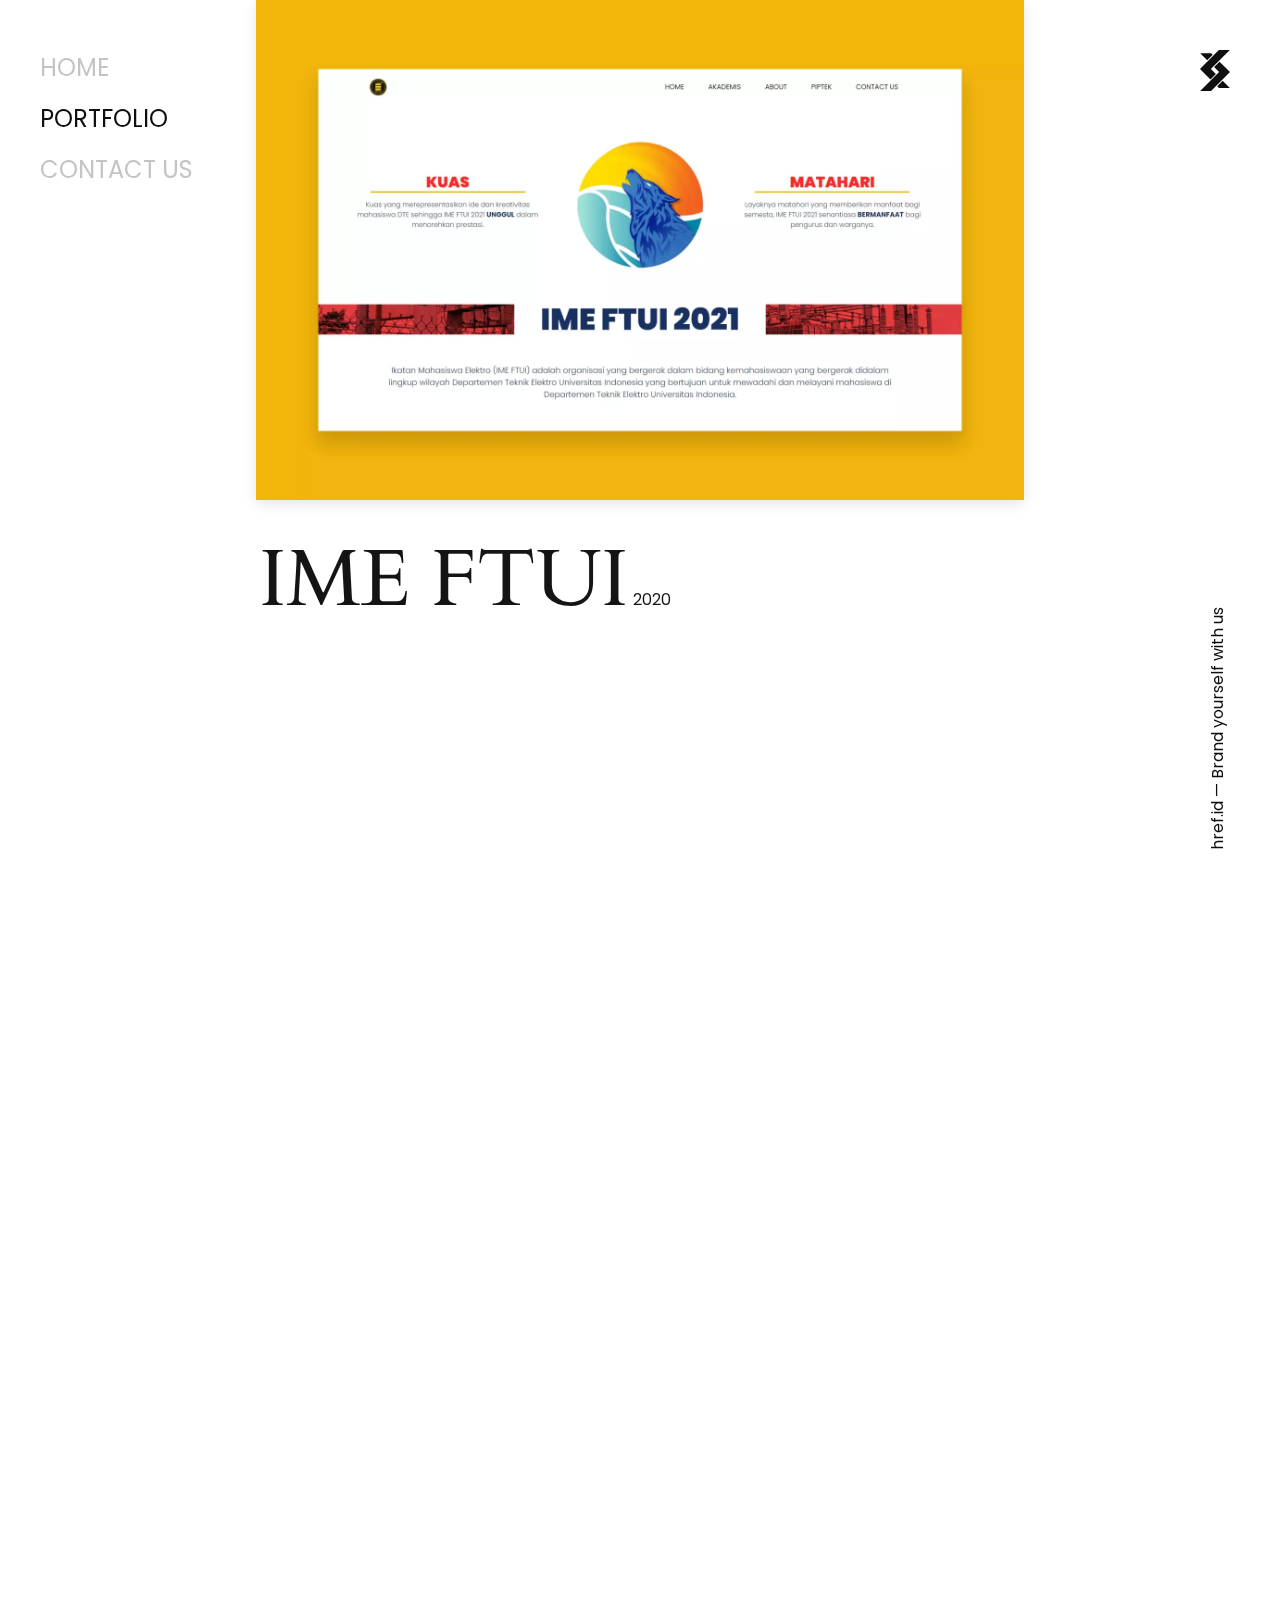
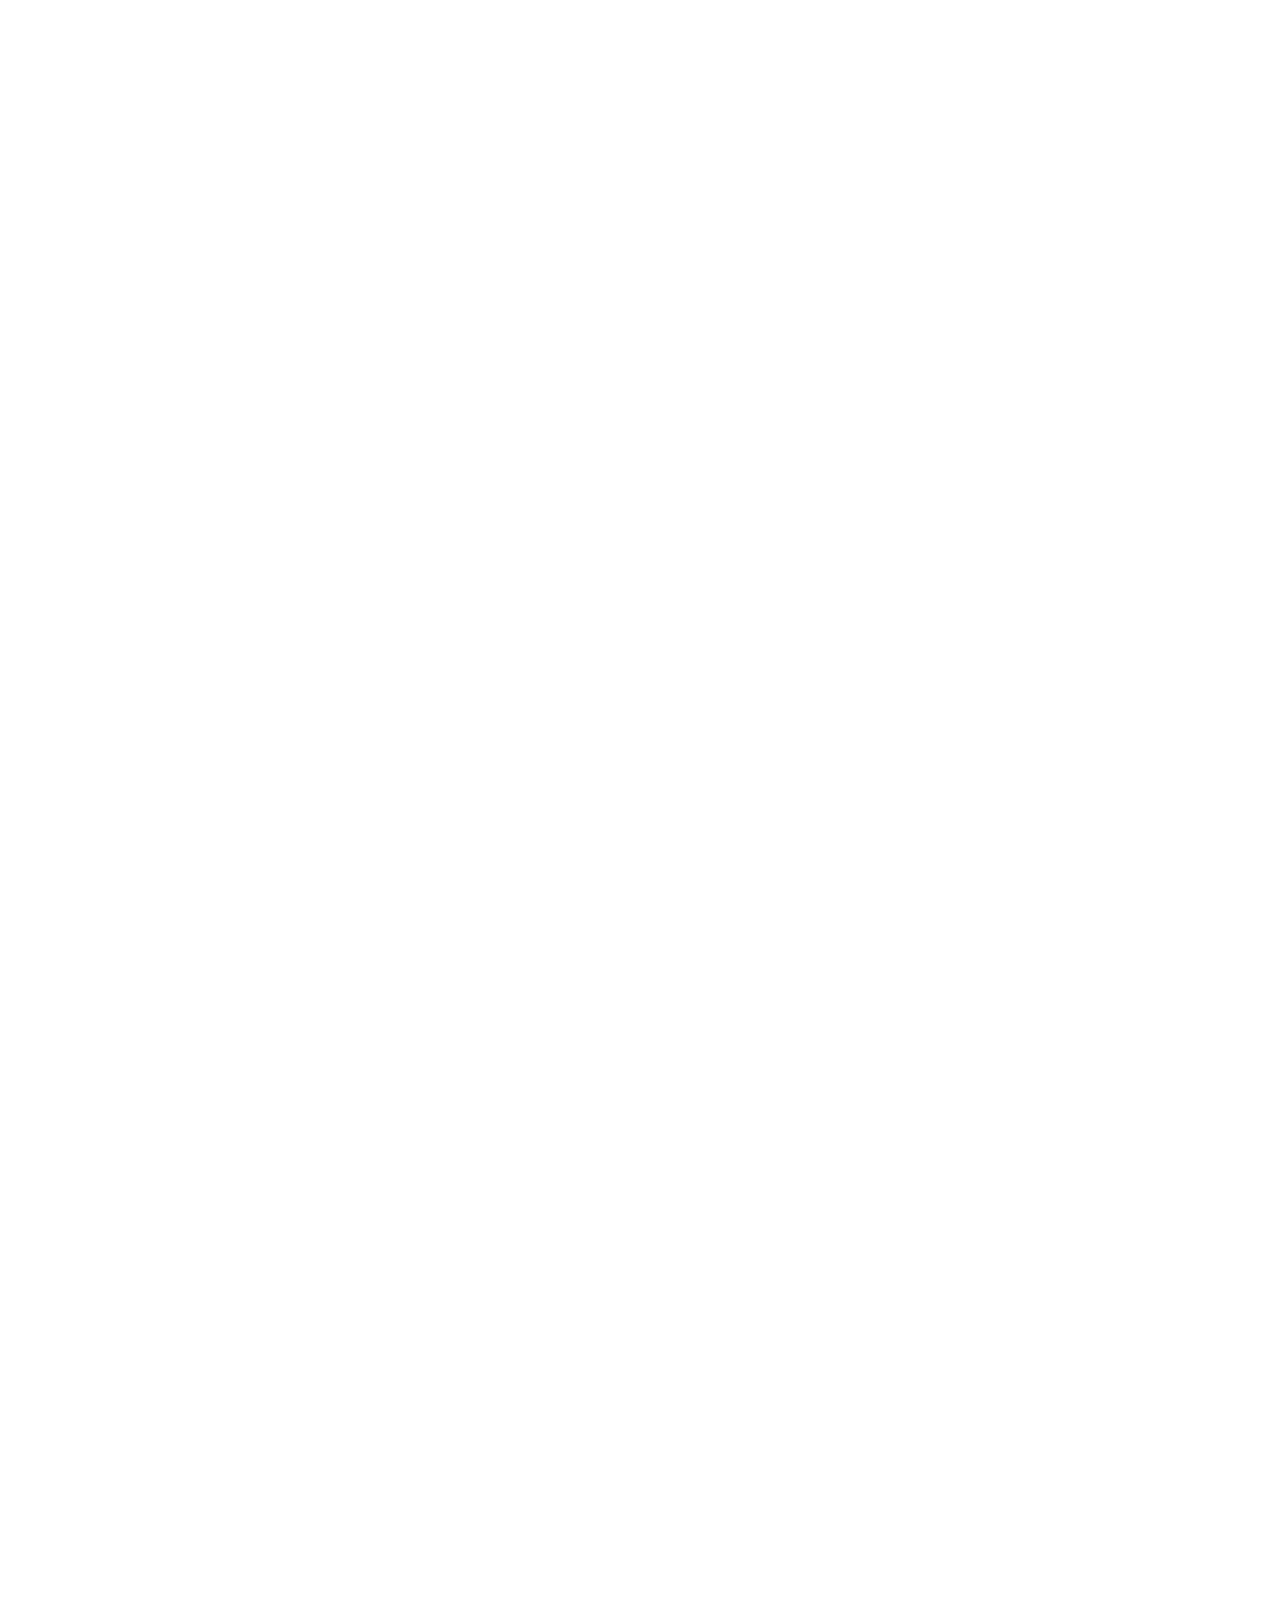
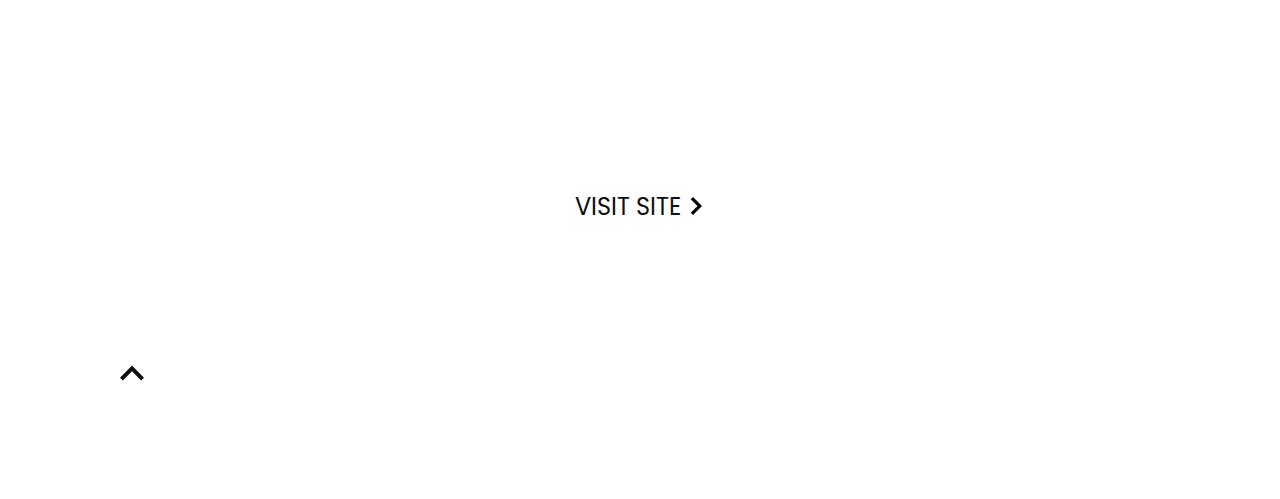
<file: portfolio-single.html>
<!DOCTYPE html>
<html lang="en">
<head>
  <meta charset="UTF-8">
  <meta http-equiv="X-UA-Compatible" content="IE=edge">
  <meta name="viewport" content="width=device-width, initial-scale=1.0">
  <title></title>
  <link rel="stylesheet" href="style.css">
  <link rel="shortcut icon" type="image/x-icon" href="favicon.ico">
</head>
<body>
  <nav>
    <ul>
      <li>
        <a href="./">
          <h3>HOME</h3>
        </a>
        <div class="box"></div>
      </li>
      <li class="active">
        <div class="box"></div>
        <a href="./#highlights" class="portfolio-click">
          <h3>PORTFOLIO</h3>
        </a>
      </li>
      <li>
        <div class="box"></div>
        <a href="contact-us">
          <h3>CONTACT US</h3>
        </a>
      </li>
    </ul>
    <div class="logo">
      <svg xmlns="http://www.w3.org/2000/svg" viewBox="0 0 407.79 557.89"><defs><style>.cls-1{fill:#0f0f0f;}</style></defs><g id="Layer_2" data-name="Layer 2"><g id="Layer_1-2" data-name="Layer 1"><polygon class="cls-1" points="405.67 515.11 257.55 515.11 234.54 492.09 308.6 418.04 405.67 515.11"/><polygon class="cls-1" points="173.25 65.8 99.19 139.85 2.13 42.78 150.23 42.78 173.25 65.8"/><polygon class="cls-1" points="407.79 300.34 150.23 557.89 2.13 557.89 151.23 408.78 259.68 300.34 191.76 232.42 265.81 158.36 407.79 300.34"/><polygon class="cls-1" points="405.67 0 265.81 139.85 256.56 149.11 173.25 232.42 162.91 242.76 153.64 252.03 151.36 254.31 148.11 257.55 216.03 325.47 141.97 399.53 0 257.55 77 180.55 77.03 180.58 86.28 171.32 99.22 158.38 108.47 149.12 182.52 75.06 191.77 65.81 257.55 0 405.67 0"/></g></g></svg>
    </div>
    <div class="vertical-brand">
      <p>href.id<span class="motto"> — Brand yourself with us</span></p>
    </div>
    <div class="hamburger">
      <div class="line"></div>
    </div>
    <div class="cross">
      <div class="line-1"></div>
      <div class="line-2"></div>
    </div>
  </nav>
  <main>
    <div class="page portfolio-single">
      <div class="container title">
        <div class="main-image image clear"></div>
        <div class="text clear">
          <h1></h1>
          <p></p>
        </div>
        <h3 class="clear"></h3>
      </div>
      <div class="container description">
        <div class="sub-image-above sub-image">
          <div class="image clear"></div>
          <p class="clear"></p>
        </div>
        <div class="sub-image-below sub-image">
          <p class="clear"></p>
          <div class="image clear"></div>
        </div>
        <div class="documentation">
          <div class="image image-1 clear"></div>
          <div class="image image-2 clear"></div>
          <div class="image image-3 clear"></div>
        </div>
      </div>
      <div class="container mobile-version">
        <h1 class="clear">Mobile Version</h1>
        <div class="image clear"></div>
      </div>
      <div class="container flex-center visit-link">
        <a href="#" target="_blank"><h3>VISIT <span class="visit-text"></span> <svg xmlns="http://www.w3.org/2000/svg" width="18" height="18" viewBox="0 0 24 24"><path d="M5 3l3.057-3 11.943 12-11.943 12-3.057-3 9-9z"/></svg></h3></a>
      </div>
    </div>
  </main>
  <footer>
    <div class="page flex-center">
      <div class="container flex-center">
        <div class="divider">
          <div class="back-to-top">
            <a href="#">
              <div class="flex-center">
                <svg xmlns="http://www.w3.org/2000/svg" width="24" height="24" viewBox="0 0 24 24"><path d="M0 16.67l2.829 2.83 9.175-9.339 9.167 9.339 2.829-2.83-11.996-12.17z"/></svg>
              </div>
            </a>
          </div>
          <h1 class="clear">href.id</h1>
          <div class="line">
            <p>©2021</p>
          </div>
        </div>
        <div class="navigation">
          <p><a href="#"><span class="text">Whatsapp</span><span class="icon"><svg xmlns="http://www.w3.org/2000/svg" width="25" height="25" fill="currentColor" class="bi bi-whatsapp" viewBox="0 0 16 16">
            <path d="M13.601 2.326A7.854 7.854 0 0 0 7.994 0C3.627 0 .068 3.558.064 7.926c0 1.399.366 2.76 1.057 3.965L0 16l4.204-1.102a7.933 7.933 0 0 0 3.79.965h.004c4.368 0 7.926-3.558 7.93-7.93A7.898 7.898 0 0 0 13.6 2.326zM7.994 14.521a6.573 6.573 0 0 1-3.356-.92l-.24-.144-2.494.654.666-2.433-.156-.251a6.56 6.56 0 0 1-1.007-3.505c0-3.626 2.957-6.584 6.591-6.584a6.56 6.56 0 0 1 4.66 1.931 6.557 6.557 0 0 1 1.928 4.66c-.004 3.639-2.961 6.592-6.592 6.592zm3.615-4.934c-.197-.099-1.17-.578-1.353-.646-.182-.065-.315-.099-.445.099-.133.197-.513.646-.627.775-.114.133-.232.148-.43.05-.197-.1-.836-.308-1.592-.985-.59-.525-.985-1.175-1.103-1.372-.114-.198-.011-.304.088-.403.087-.088.197-.232.296-.346.1-.114.133-.198.198-.33.065-.134.034-.248-.015-.347-.05-.099-.445-1.076-.612-1.47-.16-.389-.323-.335-.445-.34-.114-.007-.247-.007-.38-.007a.729.729 0 0 0-.529.247c-.182.198-.691.677-.691 1.654 0 .977.71 1.916.81 2.049.098.133 1.394 2.132 3.383 2.992.47.205.84.326 1.129.418.475.152.904.129 1.246.08.38-.058 1.171-.48 1.338-.943.164-.464.164-.86.114-.943-.049-.084-.182-.133-.38-.232z"/>
          </svg></span></a></p>
          <p><a href="#"><span class="text">E-mail</span><span class="icon"><svg xmlns="http://www.w3.org/2000/svg" width="25" height="25" fill="currentColor" class="bi bi-envelope-fill" viewBox="0 0 16 16">
            <path d="M.05 3.555A2 2 0 0 1 2 2h12a2 2 0 0 1 1.95 1.555L8 8.414.05 3.555zM0 4.697v7.104l5.803-3.558L0 4.697zM6.761 8.83l-6.57 4.027A2 2 0 0 0 2 14h12a2 2 0 0 0 1.808-1.144l-6.57-4.027L8 9.586l-1.239-.757zm3.436-.586L16 11.801V4.697l-5.803 3.546z"/>
          </svg></span></a></p>
          <p><a href="#"><span class="text">Instagram</span><span class="icon"><svg xmlns="http://www.w3.org/2000/svg" width="25" height="25" fill="currentColor" class="bi bi-instagram" viewBox="0 0 16 16">
            <path d="M8 0C5.829 0 5.556.01 4.703.048 3.85.088 3.269.222 2.76.42a3.917 3.917 0 0 0-1.417.923A3.927 3.927 0 0 0 .42 2.76C.222 3.268.087 3.85.048 4.7.01 5.555 0 5.827 0 8.001c0 2.172.01 2.444.048 3.297.04.852.174 1.433.372 1.942.205.526.478.972.923 1.417.444.445.89.719 1.416.923.51.198 1.09.333 1.942.372C5.555 15.99 5.827 16 8 16s2.444-.01 3.298-.048c.851-.04 1.434-.174 1.943-.372a3.916 3.916 0 0 0 1.416-.923c.445-.445.718-.891.923-1.417.197-.509.332-1.09.372-1.942C15.99 10.445 16 10.173 16 8s-.01-2.445-.048-3.299c-.04-.851-.175-1.433-.372-1.941a3.926 3.926 0 0 0-.923-1.417A3.911 3.911 0 0 0 13.24.42c-.51-.198-1.092-.333-1.943-.372C10.443.01 10.172 0 7.998 0h.003zm-.717 1.442h.718c2.136 0 2.389.007 3.232.046.78.035 1.204.166 1.486.275.373.145.64.319.92.599.28.28.453.546.598.92.11.281.24.705.275 1.485.039.843.047 1.096.047 3.231s-.008 2.389-.047 3.232c-.035.78-.166 1.203-.275 1.485a2.47 2.47 0 0 1-.599.919c-.28.28-.546.453-.92.598-.28.11-.704.24-1.485.276-.843.038-1.096.047-3.232.047s-2.39-.009-3.233-.047c-.78-.036-1.203-.166-1.485-.276a2.478 2.478 0 0 1-.92-.598 2.48 2.48 0 0 1-.6-.92c-.109-.281-.24-.705-.275-1.485-.038-.843-.046-1.096-.046-3.233 0-2.136.008-2.388.046-3.231.036-.78.166-1.204.276-1.486.145-.373.319-.64.599-.92.28-.28.546-.453.92-.598.282-.11.705-.24 1.485-.276.738-.034 1.024-.044 2.515-.045v.002zm4.988 1.328a.96.96 0 1 0 0 1.92.96.96 0 0 0 0-1.92zm-4.27 1.122a4.109 4.109 0 1 0 0 8.217 4.109 4.109 0 0 0 0-8.217zm0 1.441a2.667 2.667 0 1 1 0 5.334 2.667 2.667 0 0 1 0-5.334z"/>
          </svg></span></a></p>
          <p><a href="#"><span class="text">LinkedIn</span><span class="icon"><svg xmlns="http://www.w3.org/2000/svg" width="25" height="25" fill="currentColor" class="bi bi-linkedin" viewBox="0 0 16 16">
            <path d="M0 1.146C0 .513.526 0 1.175 0h13.65C15.474 0 16 .513 16 1.146v13.708c0 .633-.526 1.146-1.175 1.146H1.175C.526 16 0 15.487 0 14.854V1.146zm4.943 12.248V6.169H2.542v7.225h2.401zm-1.2-8.212c.837 0 1.358-.554 1.358-1.248-.015-.709-.52-1.248-1.342-1.248-.822 0-1.359.54-1.359 1.248 0 .694.521 1.248 1.327 1.248h.016zm4.908 8.212V9.359c0-.216.016-.432.08-.586.173-.431.568-.878 1.232-.878.869 0 1.216.662 1.216 1.634v3.865h2.401V9.25c0-2.22-1.184-3.252-2.764-3.252-1.274 0-1.845.7-2.165 1.193v.025h-.016a5.54 5.54 0 0 1 .016-.025V6.169h-2.4c.03.678 0 7.225 0 7.225h2.4z"/>
          </svg></span></a></p>
        </div>
      </div>
    </div>
  </footer>

  <script src="anime.min.js"></script>
  <script src="projects.js"></script>
  <script src="main.js"></script>
  <script>
    // dynamic content load
    if (localStorage.projectPick == null){
      localStorage.projectPick = 1;
    }

    function projectContentLoad(){
      var projectNumber = localStorage.projectPick;
      projectList.forEach((a) => {
        if (projectNumber == a.projectNo){
          document.querySelector('.title').querySelector('h1').innerHTML = a.projectName;
          document.querySelector('.title').querySelector('h3').innerHTML = a.projectType;
          document.querySelector('.title').querySelector('p').innerHTML = a.projectYear;
          document.querySelector('.sub-image-above').querySelector('p').innerHTML = a.projectDesc1;
          document.querySelector('.sub-image-below').querySelector('p').innerHTML = a.projectDesc2;
          document.querySelector('html').style.setProperty('--main-img', `url(${a.projectMainImg})`);
          document.querySelector('html').style.setProperty('--sub-img-1', `url(${a.projectDescImg1})`);
          document.querySelector('html').style.setProperty('--sub-img-2', `url(${a.projectDescImg2})`);
          document.querySelector('html').style.setProperty('--doc-img-1', `url(${a.projectDocImg1})`);
          document.querySelector('html').style.setProperty('--doc-img-2', `url(${a.projectDocImg2})`);
          document.querySelector('html').style.setProperty('--doc-img-3', `url(${a.projectDocImg3})`);
          document.querySelector('html').style.setProperty('--mobile-img', `url(${a.projectMobileImg})`);
          if (a.projectSite){
            document.querySelector('.visit-text').innerHTML = 'SITE';
            document.querySelector('.visit-link').querySelector('a').href = a.projectSite;
          } else if (a.projectDemo){
            document.querySelector('.visit-text').innerHTML = 'DEMO';
            document.querySelector('.visit-link').querySelector('a').href = a.projectDemo;
          } else {
            document.querySelector('.visit-link').classList.add('hide');
          }
          document.title = `href.id - ${a.projectName}`;
        }
      })
    }

    projectContentLoad();

    anime.timeline({
      easing: 'easeOutExpo',
      duration: 800,
    }).add({
      targets: '.title .main-image',
      translateY: [-200, 0],
      opacity: [0, 1],
    }).add({
      targets: '.title .text',
      translateX: [100, 0],
      opacity: [0, 1],
    }, '-=400').add({
      targets: '.title h3',
      translateX: [100, 0],
      opacity: [0, 1],
    }, '-=400')

    window.addEventListener('scroll', ()=>{
      scrollAnimation('.sub-image-above', subImageAnime, 2.5)
      scrollAnimation('.sub-image-below', subImageAnime, 2.5)
      scrollAnimation('.documentation', documentationAnime, 2.5)
      scrollAnimation('.mobile-version', mobileAnime, 2)
    });

    function scrollAnimation(element, animationFunction, trigger){
      var object = document.querySelector(`${element}`);
      var objectPosition = object.getBoundingClientRect().top;
      var triggerPosition = window.innerHeight / trigger;
      if (objectPosition < triggerPosition && !object.classList.contains("animated")){
        object.classList.add("animated");
        animationFunction(element);
      }
    }

    function subImageAnime(element){
      var object = document.querySelector(`${element}`);
      anime.timeline({
        duration: 800,
        easing: 'easeOutExpo'
      }).add({
        targets: object.querySelector('.image'),
        opacity: [0, 1],
        translateY: [100, 0],
      }).add({
        targets: object.querySelector('p'),
        opacity: [0, 1],
        translateX: [-100, 0],
      }, '-=400')
    }

    function documentationAnime(element){
      var object = document.querySelector(`${element}`);
      anime({
        targets: object.querySelectorAll('.image'),
        duration: 800,
        easing: 'easeOutExpo',
        opacity: [0, 1],
        translateY: [100, 0],
        delay: anime.stagger(200)
      })
    }

    function mobileAnime(element){
      var object = document.querySelector(`${element}`);
      anime.timeline({
        duration: 800,
        easing: 'easeOutExpo'
      }).add({
        targets: object.querySelector('h1'),
        opacity: [0, 1],
        translateY: [100, 0],
      }).add({
        targets: object.querySelector('.image'),
        opacity: [0, 1],
        translateX: [-100, 0],
      }, '-=400').add({
        targets: '.visit-link',
        opacity: [0, 1],
        translateX: [-100, 0],
      })
    }
  </script>
</body>
</html>
</file>
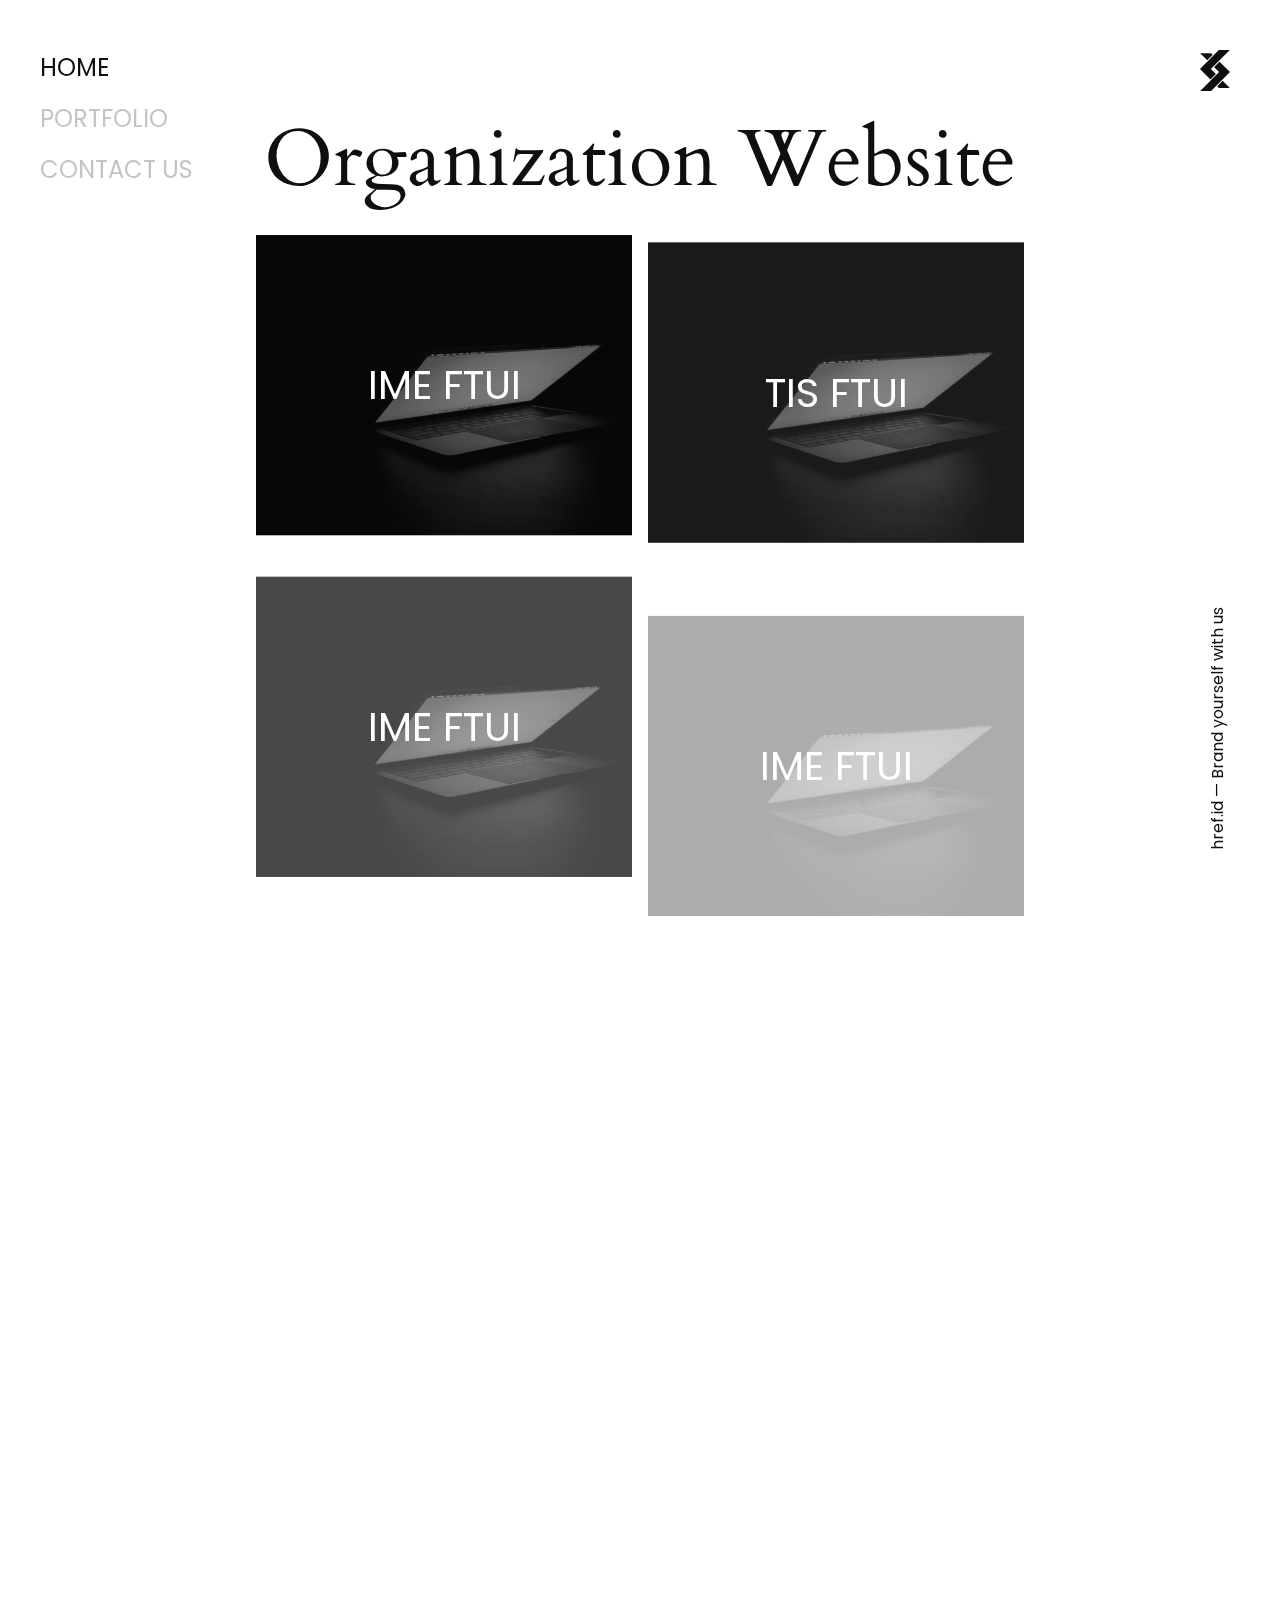
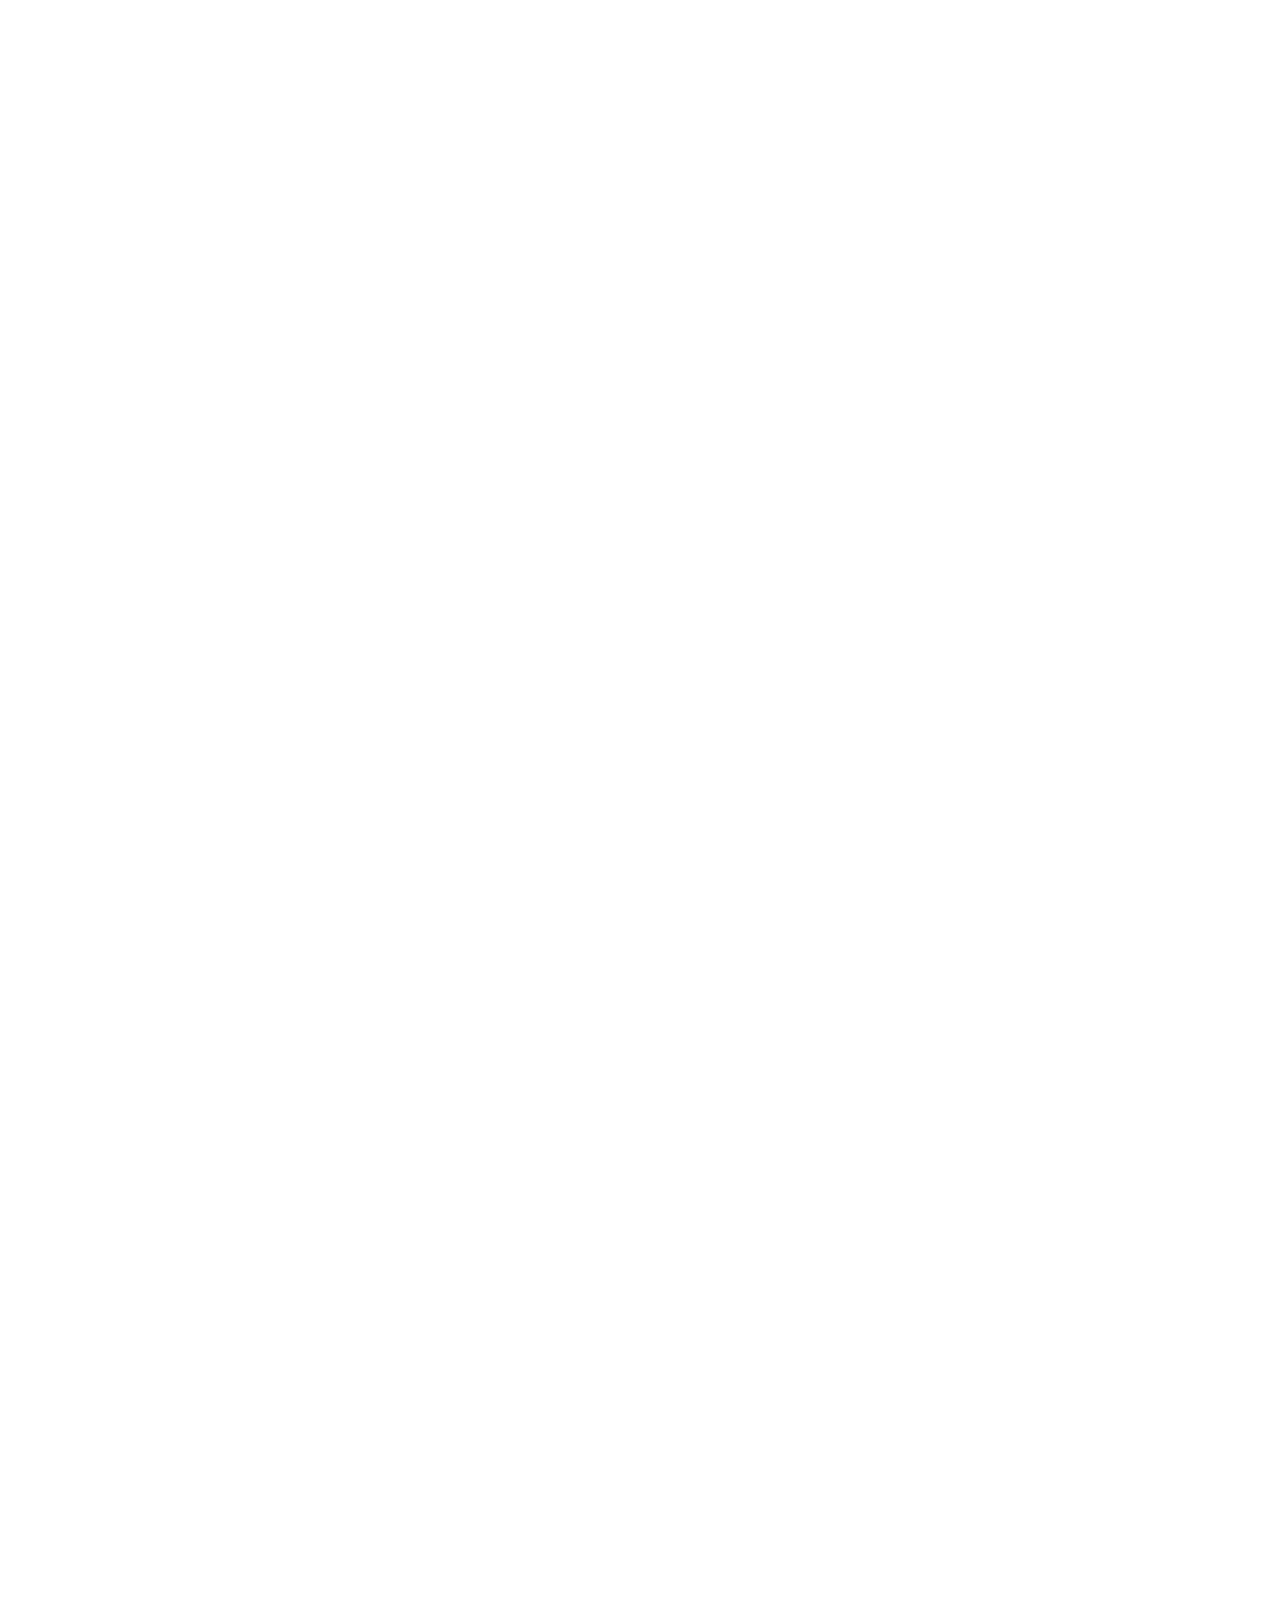
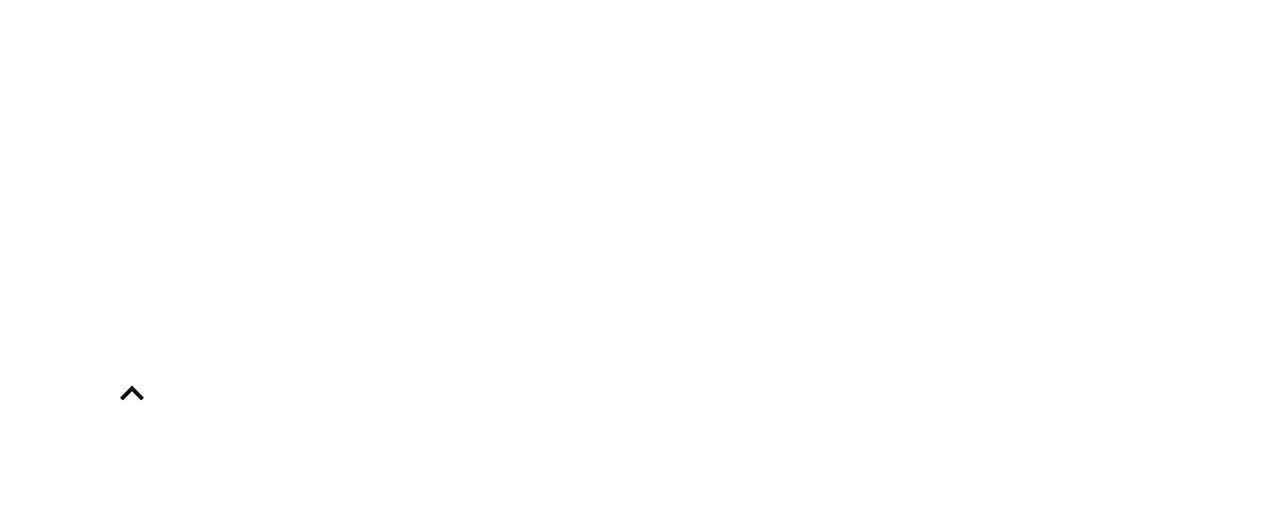
<file: portfolio.html>
<!DOCTYPE html>
<html lang="en">
<head>
  <meta charset="UTF-8">
  <meta http-equiv="X-UA-Compatible" content="IE=edge">
  <meta name="viewport" content="width=device-width, initial-scale=1.0">
  <title>href.id - Portfolio</title>
  <link rel="stylesheet" href="style.css">
  <link rel="shortcut icon" type="image/x-icon" href="favicon.ico">
</head>
<body>
  <nav>
    <ul>
      <li class="active">
        <a href="./">
          <h3>HOME</h3>
        </a>
        <div class="box"></div>
      </li>
      <li>
        <div class="box"></div>
        <a href="portfolio">
          <h3>PORTFOLIO</h3>
        </a>
      </li>
      <li>
        <div class="box"></div>
        <a href="contact-us">
          <h3>CONTACT US</h3>
        </a>
      </li>
    </ul>
    <div class="logo">
      <svg xmlns="http://www.w3.org/2000/svg" viewBox="0 0 407.79 557.89"><defs><style>.cls-1{fill:#0f0f0f;}</style></defs><g id="Layer_2" data-name="Layer 2"><g id="Layer_1-2" data-name="Layer 1"><polygon class="cls-1" points="405.67 515.11 257.55 515.11 234.54 492.09 308.6 418.04 405.67 515.11"/><polygon class="cls-1" points="173.25 65.8 99.19 139.85 2.13 42.78 150.23 42.78 173.25 65.8"/><polygon class="cls-1" points="407.79 300.34 150.23 557.89 2.13 557.89 151.23 408.78 259.68 300.34 191.76 232.42 265.81 158.36 407.79 300.34"/><polygon class="cls-1" points="405.67 0 265.81 139.85 256.56 149.11 173.25 232.42 162.91 242.76 153.64 252.03 151.36 254.31 148.11 257.55 216.03 325.47 141.97 399.53 0 257.55 77 180.55 77.03 180.58 86.28 171.32 99.22 158.38 108.47 149.12 182.52 75.06 191.77 65.81 257.55 0 405.67 0"/></g></g></svg>
    </div>
    <div class="vertical-brand">
      <p>href.id<span class="motto"> — Brand yourself with us</span></p>
    </div>
    <div class="hamburger">
      <div class="line"></div>
    </div>
    <div class="cross">
      <div class="line-1"></div>
      <div class="line-2"></div>
    </div>
  </nav>
  <main>
    <div class="page flex-center portfolio-page">
      <div class="container flex-center">
        <div class="section flex-center">
          <h1 class="align-center">Organization Website</h1>
          <div class="grid">
            <a href="#">
              <div class="card">
                <h2>IME FTUI</h2>
                <div class="inner-border"></div>
              </div>
            </a>
            <a href="#">
              <div class="card">
                <h2>TIS FTUI</h2>
                <div class="inner-border"></div>
              </div>
            </a>
            <a href="#">
              <div class="card">
                <h2>IME FTUI</h2>
                <div class="inner-border"></div>
              </div>
            </a>
            <a href="#">
              <div class="card">
                <h2>IME FTUI</h2>
                <div class="inner-border"></div>
              </div>
            </a>
            <a href="#">
              <div class="card">
                <h2>IME FTUI</h2>
                <div class="inner-border"></div>
              </div>
            </a>
            <a href="#">
              <div class="card">
                <h2>IME FTUI</h2>
                <div class="inner-border"></div>
              </div>
            </a>
          </div>
        </div>
        <div class="section flex-center">
          <h1 class="align-center">Portfolio Website</h1>
          <div class="grid">
            <a href="#">
              <div class="card">
                <h2>IME FTUI</h2>
                <div class="inner-border"></div>
              </div>
            </a>
            <a href="#">
              <div class="card">
                <h2>TIS FTUI</h2>
                <div class="inner-border"></div>
              </div>
            </a>
            <a href="#">
              <div class="card">
                <h2>IME FTUI</h2>
                <div class="inner-border"></div>
              </div>
            </a>
            <a href="#">
              <div class="card">
                <h2>IME FTUI</h2>
                <div class="inner-border"></div>
              </div>
            </a>
            <a href="#">
              <div class="card">
                <h2>IME FTUI</h2>
                <div class="inner-border"></div>
              </div>
            </a>
            <a href="#">
              <div class="card">
                <h2>IME FTUI</h2>
                <div class="inner-border"></div>
              </div>
            </a>
          </div>
        </div>
        <div class="section flex-center">
          <h1 class="align-center">Event Website</h1>
          <div class="grid">
            <a href="#">
              <div class="card">
                <h2>IME FTUI</h2>
                <div class="inner-border"></div>
              </div>
            </a>
            <a href="#">
              <div class="card">
                <h2>TIS FTUI</h2>
                <div class="inner-border"></div>
              </div>
            </a>
            <a href="#">
              <div class="card">
                <h2>IME FTUI</h2>
                <div class="inner-border"></div>
              </div>
            </a>
            <a href="#">
              <div class="card">
                <h2>IME FTUI</h2>
                <div class="inner-border"></div>
              </div>
            </a>
            <a href="#">
              <div class="card">
                <h2>IME FTUI</h2>
                <div class="inner-border"></div>
              </div>
            </a>
            <a href="#">
              <div class="card">
                <h2>IME FTUI</h2>
                <div class="inner-border"></div>
              </div>
            </a>
          </div>
        </div>
      </div>
    </div>
  </main>
  <footer>
    <div class="page flex-center">
      <div class="container flex-center">
        <div class="divider">
          <div class="back-to-top">
            <a href="#">
              <div class="flex-center">
                <svg xmlns="http://www.w3.org/2000/svg" width="24" height="24" viewBox="0 0 24 24"><path d="M0 16.67l2.829 2.83 9.175-9.339 9.167 9.339 2.829-2.83-11.996-12.17z"/></svg>
              </div>
            </a>
          </div>
          <h1 class="clear">href.id</h1>
          <div class="line">
            <p>©2021</p>
          </div>
        </div>
        <div class="navigation">
          <p><a href="#"><span class="text">Whatsapp</span><span class="icon"><svg xmlns="http://www.w3.org/2000/svg" width="25" height="25" fill="currentColor" class="bi bi-whatsapp" viewBox="0 0 16 16">
            <path d="M13.601 2.326A7.854 7.854 0 0 0 7.994 0C3.627 0 .068 3.558.064 7.926c0 1.399.366 2.76 1.057 3.965L0 16l4.204-1.102a7.933 7.933 0 0 0 3.79.965h.004c4.368 0 7.926-3.558 7.93-7.93A7.898 7.898 0 0 0 13.6 2.326zM7.994 14.521a6.573 6.573 0 0 1-3.356-.92l-.24-.144-2.494.654.666-2.433-.156-.251a6.56 6.56 0 0 1-1.007-3.505c0-3.626 2.957-6.584 6.591-6.584a6.56 6.56 0 0 1 4.66 1.931 6.557 6.557 0 0 1 1.928 4.66c-.004 3.639-2.961 6.592-6.592 6.592zm3.615-4.934c-.197-.099-1.17-.578-1.353-.646-.182-.065-.315-.099-.445.099-.133.197-.513.646-.627.775-.114.133-.232.148-.43.05-.197-.1-.836-.308-1.592-.985-.59-.525-.985-1.175-1.103-1.372-.114-.198-.011-.304.088-.403.087-.088.197-.232.296-.346.1-.114.133-.198.198-.33.065-.134.034-.248-.015-.347-.05-.099-.445-1.076-.612-1.47-.16-.389-.323-.335-.445-.34-.114-.007-.247-.007-.38-.007a.729.729 0 0 0-.529.247c-.182.198-.691.677-.691 1.654 0 .977.71 1.916.81 2.049.098.133 1.394 2.132 3.383 2.992.47.205.84.326 1.129.418.475.152.904.129 1.246.08.38-.058 1.171-.48 1.338-.943.164-.464.164-.86.114-.943-.049-.084-.182-.133-.38-.232z"/>
          </svg></span></a></p>
          <p><a href="#"><span class="text">E-mail</span><span class="icon"><svg xmlns="http://www.w3.org/2000/svg" width="25" height="25" fill="currentColor" class="bi bi-envelope-fill" viewBox="0 0 16 16">
            <path d="M.05 3.555A2 2 0 0 1 2 2h12a2 2 0 0 1 1.95 1.555L8 8.414.05 3.555zM0 4.697v7.104l5.803-3.558L0 4.697zM6.761 8.83l-6.57 4.027A2 2 0 0 0 2 14h12a2 2 0 0 0 1.808-1.144l-6.57-4.027L8 9.586l-1.239-.757zm3.436-.586L16 11.801V4.697l-5.803 3.546z"/>
          </svg></span></a></p>
          <p><a href="#"><span class="text">Instagram</span><span class="icon"><svg xmlns="http://www.w3.org/2000/svg" width="25" height="25" fill="currentColor" class="bi bi-instagram" viewBox="0 0 16 16">
            <path d="M8 0C5.829 0 5.556.01 4.703.048 3.85.088 3.269.222 2.76.42a3.917 3.917 0 0 0-1.417.923A3.927 3.927 0 0 0 .42 2.76C.222 3.268.087 3.85.048 4.7.01 5.555 0 5.827 0 8.001c0 2.172.01 2.444.048 3.297.04.852.174 1.433.372 1.942.205.526.478.972.923 1.417.444.445.89.719 1.416.923.51.198 1.09.333 1.942.372C5.555 15.99 5.827 16 8 16s2.444-.01 3.298-.048c.851-.04 1.434-.174 1.943-.372a3.916 3.916 0 0 0 1.416-.923c.445-.445.718-.891.923-1.417.197-.509.332-1.09.372-1.942C15.99 10.445 16 10.173 16 8s-.01-2.445-.048-3.299c-.04-.851-.175-1.433-.372-1.941a3.926 3.926 0 0 0-.923-1.417A3.911 3.911 0 0 0 13.24.42c-.51-.198-1.092-.333-1.943-.372C10.443.01 10.172 0 7.998 0h.003zm-.717 1.442h.718c2.136 0 2.389.007 3.232.046.78.035 1.204.166 1.486.275.373.145.64.319.92.599.28.28.453.546.598.92.11.281.24.705.275 1.485.039.843.047 1.096.047 3.231s-.008 2.389-.047 3.232c-.035.78-.166 1.203-.275 1.485a2.47 2.47 0 0 1-.599.919c-.28.28-.546.453-.92.598-.28.11-.704.24-1.485.276-.843.038-1.096.047-3.232.047s-2.39-.009-3.233-.047c-.78-.036-1.203-.166-1.485-.276a2.478 2.478 0 0 1-.92-.598 2.48 2.48 0 0 1-.6-.92c-.109-.281-.24-.705-.275-1.485-.038-.843-.046-1.096-.046-3.233 0-2.136.008-2.388.046-3.231.036-.78.166-1.204.276-1.486.145-.373.319-.64.599-.92.28-.28.546-.453.92-.598.282-.11.705-.24 1.485-.276.738-.034 1.024-.044 2.515-.045v.002zm4.988 1.328a.96.96 0 1 0 0 1.92.96.96 0 0 0 0-1.92zm-4.27 1.122a4.109 4.109 0 1 0 0 8.217 4.109 4.109 0 0 0 0-8.217zm0 1.441a2.667 2.667 0 1 1 0 5.334 2.667 2.667 0 0 1 0-5.334z"/>
          </svg></span></a></p>
          <p><a href="#"><span class="text">LinkedIn</span><span class="icon"><svg xmlns="http://www.w3.org/2000/svg" width="25" height="25" fill="currentColor" class="bi bi-linkedin" viewBox="0 0 16 16">
            <path d="M0 1.146C0 .513.526 0 1.175 0h13.65C15.474 0 16 .513 16 1.146v13.708c0 .633-.526 1.146-1.175 1.146H1.175C.526 16 0 15.487 0 14.854V1.146zm4.943 12.248V6.169H2.542v7.225h2.401zm-1.2-8.212c.837 0 1.358-.554 1.358-1.248-.015-.709-.52-1.248-1.342-1.248-.822 0-1.359.54-1.359 1.248 0 .694.521 1.248 1.327 1.248h.016zm4.908 8.212V9.359c0-.216.016-.432.08-.586.173-.431.568-.878 1.232-.878.869 0 1.216.662 1.216 1.634v3.865h2.401V9.25c0-2.22-1.184-3.252-2.764-3.252-1.274 0-1.845.7-2.165 1.193v.025h-.016a5.54 5.54 0 0 1 .016-.025V6.169h-2.4c.03.678 0 7.225 0 7.225h2.4z"/>
          </svg></span></a></p>
        </div>
      </div>
    </div>
  </footer>

  <script src="anime.min.js"></script>
  <script src="main.js"></script>
  <script>
    anime.timeline({
      duration: 800,
      easing: 'easeOutExpo',
    }).add({
      targets: document.querySelector('.portfolio-page').querySelector('h1'),
      opacity: [0, 1],
      translateX: [-100, 0],
    }).add({
      targets: document.querySelector('.portfolio-page').querySelector(".section").querySelectorAll('.card'),
      opacity: [0, 1],
      translateY: [100, 0],
      delay: anime.stagger(100)
    }, '-=400')

    var sectionList = document.querySelectorAll('.section');
    var sectionArray = Array.from(sectionList).slice(1);
    sectionList.forEach((b) => {
      b.querySelectorAll('.card').forEach((a) => {
        a.classList.add('clear');
      })
    })

    var titleList = document.querySelector('.portfolio-page').querySelectorAll('h1');
    var titleArray = Array.from(titleList).slice(1);
    titleList.forEach((a) => {
      a.classList.add('clear');
    })

    window.addEventListener('scroll', () => {
      sectionArray.forEach((a) => {
        var objectPosition = a.getBoundingClientRect().top;
        var triggerPosition = window.innerHeight / 1.5;
  
        if (objectPosition < triggerPosition && !a.classList.contains('animated')){
          a.classList.add('animated');
          anime.timeline({
            duration: 800,
            easing: 'easeOutExpo',
          }).add({
            targets: a.querySelector('h1'),
            opacity: [0, 1],
            translateX: [-100, 0],
          }).add({
            targets: a.querySelectorAll('.card'),
            opacity: [0, 1],
            translateY: [100, 0],
            delay: anime.stagger(200)
          }, '-=400')
        }
      })
    })
  </script>
</body>
</html>
</file>
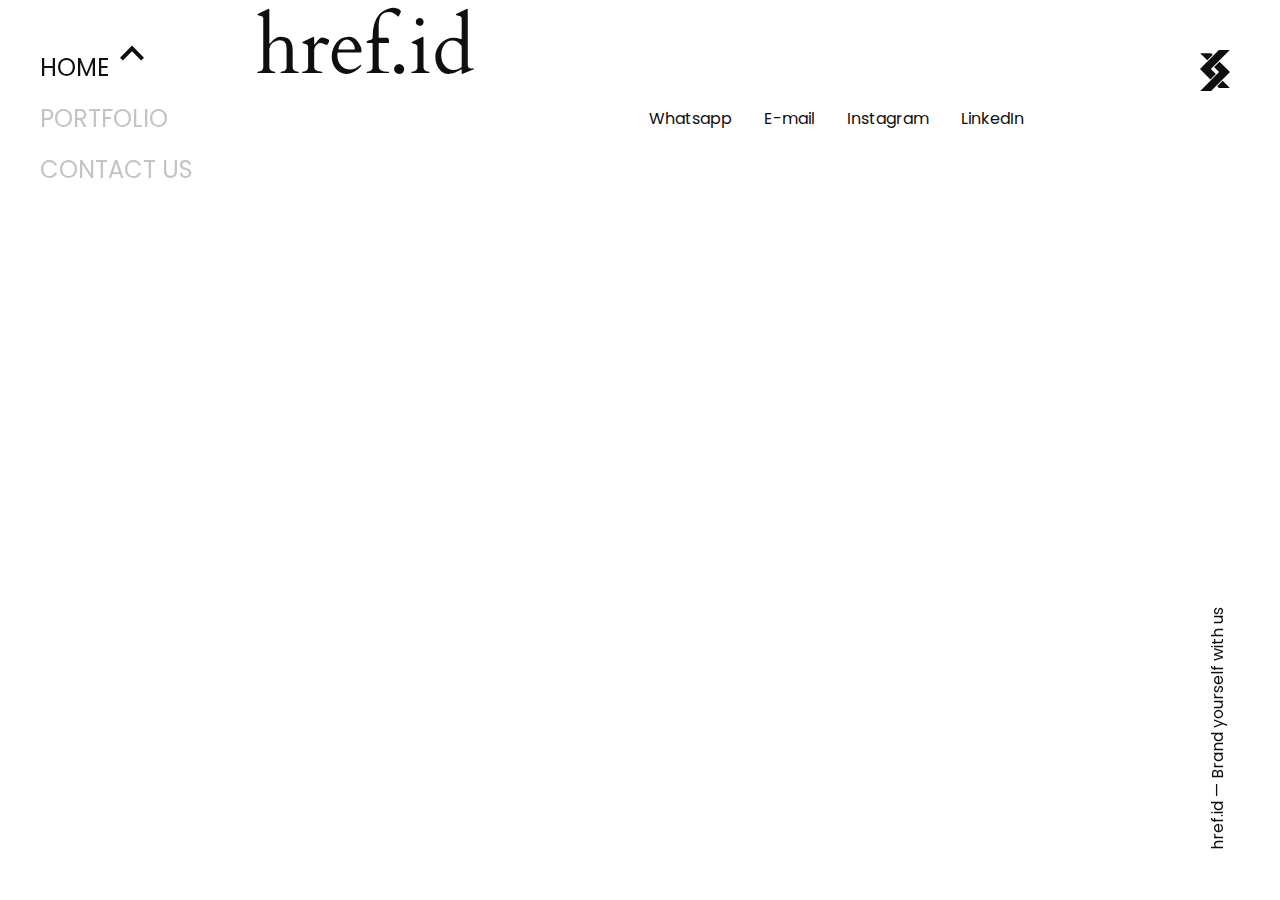
<file: template.html>
<!DOCTYPE html>
<html lang="en">
<head>
  <meta charset="UTF-8">
  <meta http-equiv="X-UA-Compatible" content="IE=edge">
  <meta name="viewport" content="width=device-width, initial-scale=1.0">
  <title>href.id - Website Developer Agencies</title>
  <link rel="stylesheet" href="style.css">
</head>
<body>
  <nav>
    <ul>
      <li class="active">
        <a href="index.html">
          <h3>HOME</h3>
        </a>
        <div class="box"></div>
      </li>
      <li>
        <div class="box"></div>
        <a href="portfolio.html">
          <h3>PORTFOLIO</h3>
        </a>
      </li>
      <li>
        <div class="box"></div>
        <a href="contact-us.html">
          <h3>CONTACT US</h3>
        </a>
      </li>
    </ul>
    <div class="logo">
      <svg xmlns="http://www.w3.org/2000/svg" viewBox="0 0 407.79 557.89"><defs><style>.cls-1{fill:#0f0f0f;}</style></defs><g id="Layer_2" data-name="Layer 2"><g id="Layer_1-2" data-name="Layer 1"><polygon class="cls-1" points="405.67 515.11 257.55 515.11 234.54 492.09 308.6 418.04 405.67 515.11"/><polygon class="cls-1" points="173.25 65.8 99.19 139.85 2.13 42.78 150.23 42.78 173.25 65.8"/><polygon class="cls-1" points="407.79 300.34 150.23 557.89 2.13 557.89 151.23 408.78 259.68 300.34 191.76 232.42 265.81 158.36 407.79 300.34"/><polygon class="cls-1" points="405.67 0 265.81 139.85 256.56 149.11 173.25 232.42 162.91 242.76 153.64 252.03 151.36 254.31 148.11 257.55 216.03 325.47 141.97 399.53 0 257.55 77 180.55 77.03 180.58 86.28 171.32 99.22 158.38 108.47 149.12 182.52 75.06 191.77 65.81 257.55 0 405.67 0"/></g></g></svg>
    </div>
    <div class="vertical-brand">
      <p>href.id<span class="motto"> — Brand yourself with us</span></p>
    </div>
  </nav>
  <main>
    
  </main>
  <footer>
    <div class="page flex-center">
      <div class="container flex-center">
        <div class="divider">
          <div class="back-to-top">
            <a href="#">
              <div class="flex-center">
                <svg xmlns="http://www.w3.org/2000/svg" width="24" height="24" viewBox="0 0 24 24"><path d="M0 16.67l2.829 2.83 9.175-9.339 9.167 9.339 2.829-2.83-11.996-12.17z"/></svg>
              </div>
            </a>
          </div>
          <h1>href.id</h1>
          <div class="line">
            <p>©2021</p>
          </div>
        </div>
        <div class="navigation">
          <p><a href="#"><span class="text">Whatsapp</span><span class="icon"><svg xmlns="http://www.w3.org/2000/svg" width="25" height="25" fill="currentColor" class="bi bi-whatsapp" viewBox="0 0 16 16">
            <path d="M13.601 2.326A7.854 7.854 0 0 0 7.994 0C3.627 0 .068 3.558.064 7.926c0 1.399.366 2.76 1.057 3.965L0 16l4.204-1.102a7.933 7.933 0 0 0 3.79.965h.004c4.368 0 7.926-3.558 7.93-7.93A7.898 7.898 0 0 0 13.6 2.326zM7.994 14.521a6.573 6.573 0 0 1-3.356-.92l-.24-.144-2.494.654.666-2.433-.156-.251a6.56 6.56 0 0 1-1.007-3.505c0-3.626 2.957-6.584 6.591-6.584a6.56 6.56 0 0 1 4.66 1.931 6.557 6.557 0 0 1 1.928 4.66c-.004 3.639-2.961 6.592-6.592 6.592zm3.615-4.934c-.197-.099-1.17-.578-1.353-.646-.182-.065-.315-.099-.445.099-.133.197-.513.646-.627.775-.114.133-.232.148-.43.05-.197-.1-.836-.308-1.592-.985-.59-.525-.985-1.175-1.103-1.372-.114-.198-.011-.304.088-.403.087-.088.197-.232.296-.346.1-.114.133-.198.198-.33.065-.134.034-.248-.015-.347-.05-.099-.445-1.076-.612-1.47-.16-.389-.323-.335-.445-.34-.114-.007-.247-.007-.38-.007a.729.729 0 0 0-.529.247c-.182.198-.691.677-.691 1.654 0 .977.71 1.916.81 2.049.098.133 1.394 2.132 3.383 2.992.47.205.84.326 1.129.418.475.152.904.129 1.246.08.38-.058 1.171-.48 1.338-.943.164-.464.164-.86.114-.943-.049-.084-.182-.133-.38-.232z"/>
          </svg></span></a></p>
          <p><a href="#"><span class="text">E-mail</span><span class="icon"><svg xmlns="http://www.w3.org/2000/svg" width="25" height="25" fill="currentColor" class="bi bi-envelope-fill" viewBox="0 0 16 16">
            <path d="M.05 3.555A2 2 0 0 1 2 2h12a2 2 0 0 1 1.95 1.555L8 8.414.05 3.555zM0 4.697v7.104l5.803-3.558L0 4.697zM6.761 8.83l-6.57 4.027A2 2 0 0 0 2 14h12a2 2 0 0 0 1.808-1.144l-6.57-4.027L8 9.586l-1.239-.757zm3.436-.586L16 11.801V4.697l-5.803 3.546z"/>
          </svg></span></a></p>
          <p><a href="#"><span class="text">Instagram</span><span class="icon"><svg xmlns="http://www.w3.org/2000/svg" width="25" height="25" fill="currentColor" class="bi bi-instagram" viewBox="0 0 16 16">
            <path d="M8 0C5.829 0 5.556.01 4.703.048 3.85.088 3.269.222 2.76.42a3.917 3.917 0 0 0-1.417.923A3.927 3.927 0 0 0 .42 2.76C.222 3.268.087 3.85.048 4.7.01 5.555 0 5.827 0 8.001c0 2.172.01 2.444.048 3.297.04.852.174 1.433.372 1.942.205.526.478.972.923 1.417.444.445.89.719 1.416.923.51.198 1.09.333 1.942.372C5.555 15.99 5.827 16 8 16s2.444-.01 3.298-.048c.851-.04 1.434-.174 1.943-.372a3.916 3.916 0 0 0 1.416-.923c.445-.445.718-.891.923-1.417.197-.509.332-1.09.372-1.942C15.99 10.445 16 10.173 16 8s-.01-2.445-.048-3.299c-.04-.851-.175-1.433-.372-1.941a3.926 3.926 0 0 0-.923-1.417A3.911 3.911 0 0 0 13.24.42c-.51-.198-1.092-.333-1.943-.372C10.443.01 10.172 0 7.998 0h.003zm-.717 1.442h.718c2.136 0 2.389.007 3.232.046.78.035 1.204.166 1.486.275.373.145.64.319.92.599.28.28.453.546.598.92.11.281.24.705.275 1.485.039.843.047 1.096.047 3.231s-.008 2.389-.047 3.232c-.035.78-.166 1.203-.275 1.485a2.47 2.47 0 0 1-.599.919c-.28.28-.546.453-.92.598-.28.11-.704.24-1.485.276-.843.038-1.096.047-3.232.047s-2.39-.009-3.233-.047c-.78-.036-1.203-.166-1.485-.276a2.478 2.478 0 0 1-.92-.598 2.48 2.48 0 0 1-.6-.92c-.109-.281-.24-.705-.275-1.485-.038-.843-.046-1.096-.046-3.233 0-2.136.008-2.388.046-3.231.036-.78.166-1.204.276-1.486.145-.373.319-.64.599-.92.28-.28.546-.453.92-.598.282-.11.705-.24 1.485-.276.738-.034 1.024-.044 2.515-.045v.002zm4.988 1.328a.96.96 0 1 0 0 1.92.96.96 0 0 0 0-1.92zm-4.27 1.122a4.109 4.109 0 1 0 0 8.217 4.109 4.109 0 0 0 0-8.217zm0 1.441a2.667 2.667 0 1 1 0 5.334 2.667 2.667 0 0 1 0-5.334z"/>
          </svg></span></a></p>
          <p><a href="#"><span class="text">LinkedIn</span><span class="icon"><svg xmlns="http://www.w3.org/2000/svg" width="25" height="25" fill="currentColor" class="bi bi-linkedin" viewBox="0 0 16 16">
            <path d="M0 1.146C0 .513.526 0 1.175 0h13.65C15.474 0 16 .513 16 1.146v13.708c0 .633-.526 1.146-1.175 1.146H1.175C.526 16 0 15.487 0 14.854V1.146zm4.943 12.248V6.169H2.542v7.225h2.401zm-1.2-8.212c.837 0 1.358-.554 1.358-1.248-.015-.709-.52-1.248-1.342-1.248-.822 0-1.359.54-1.359 1.248 0 .694.521 1.248 1.327 1.248h.016zm4.908 8.212V9.359c0-.216.016-.432.08-.586.173-.431.568-.878 1.232-.878.869 0 1.216.662 1.216 1.634v3.865h2.401V9.25c0-2.22-1.184-3.252-2.764-3.252-1.274 0-1.845.7-2.165 1.193v.025h-.016a5.54 5.54 0 0 1 .016-.025V6.169h-2.4c.03.678 0 7.225 0 7.225h2.4z"/>
          </svg></span></a></p>
        </div>
      </div>
    </div>
  </footer>
</body>
</html>
</file>
<file: style.css>
@import url('https://fonts.googleapis.com/css2?family=Poppins:wght@400;700&display=swap');
@import url('https://fonts.googleapis.com/css2?family=Cardo&display=swap');

:root{
  /* TEXT SIZE */
  --heading-one: 5em;
  --heading-two: 2.5em;
  --heading-three: 1.5em;
  --paragraph: 1em;
  --big-paragraph: 4em;

  /* FONT FAMILY */
  --primary-font: 'Cardo';
  --secondary-font: 'Poppins';

  /* COLOR */
  --primary-color: #ffffff;
  --secondary-color: #0f0f0f;
  --light-middle-color: #f3f3f3;
  --middle-color: #c4c4c4;
  --container-color: #ffffff;
}

::-moz-selection { /* Code for Firefox */
  color: var(--primary-color);
  background: var(--secondary-color);
}

::selection {
  color: var(--primary-color);
  background: var(--secondary-color);
}

*{
  margin: 0;
  padding: 0;
  box-sizing: border-box;
}

html{
  scroll-behavior: smooth;
}

body{
  overflow-x: hidden;
  background-color: var(--container-color);
  position: relative;
}

a, p, h1, h2, h3{
  color: var(--secondary-color);
}

.greyed{
  color: var(--middle-color) !important;
}

a{
  text-decoration: none;
  display: inline-block;
}

h1{
  font-family: var(--primary-font);
  font-size: var(--heading-one);
  font-weight: normal;
  line-height: 1.2em;
  margin-bottom: 10px;
}

h2{
  font-family: var(--secondary-font);
  font-size: var(--heading-two);
  font-weight: normal;
}

h3{
  font-family: var(--secondary-font);
  font-size: var(--heading-three);
  font-weight: normal;
}

p{
  font-family: var(--secondary-font);
  font-size: var(--paragraph);
  font-weight: normal;
}

p.big-paragraph{
  font-size: var(--big-paragraph) !important;
}

.align-center{
  text-align: center;
}

.align-left{
  text-align: left;
}

.align-right{
  text-align: right;
}

.flex-center{
  display: flex;
  justify-content: center;
  align-items: center;
}

.fullpage{
  width: 100vw;
  height: 100vh;
  position: relative;
  overflow: hidden;
}

.page{
  width: 100vw;
  position: relative;
}

.container{
  width: 70%;
  height: 100%;
  display: flex;
  flex-direction: column;
  position: relative;
}

.container-big{
  width: 90%;
  height: 100%;
  flex-direction: column;
  position: relative;
}

.image{
  position: relative;
}

.image::before{
  overflow: hidden;
  content: "";
  position: absolute;
  top: 50%;
  left: 50%;
  width: 100%;
  height: 100%;
  background-size: cover;
  filter: grayscale(100%);
  transform: translate(-50%, -50%);
  transition: filter .5s ease;
}

.image:hover::before{
  filter: grayscale(40%);
}

.image-text{
  position: relative;
}

.image-text::before{
  content: "";
  position: absolute;
  top: 50%;
  left: 50%;
  width: 100%;
  height: 100%;
  background-size: cover;
  filter: grayscale(100%) brightness(50%);
  transform: translate(-50%, -50%);
  transition: filter .5s ease;
}

.clear{
  opacity: 0;
}

.hide{
  display: none;
}

/* scroll bar */
/* width */
::-webkit-scrollbar {
  width: 12px;
}

::-webkit-scrollbar-track {
  opacity: 0;
}

::-webkit-scrollbar-thumb {
  box-shadow: inset 0 0 10px 10px rgba(15,15,15,0.8);
  border: solid 3px transparent;
  border-radius: 6px;
}

::-webkit-scrollbar:hover{
  width: 15px;
}

/* intro */
.intro{
  position: absolute; 
  width: 100vw;
  height: 100vh;
  background-color: var(--primary-color);
  z-index: 10;
  opacity: 1;
}
.intro svg path{
  fill: transparent;
  transition: fill .8s ease;
}

.intro svg .shape-1{
  stroke-dasharray: 80;
  stroke-dashoffset: 0;
}
.intro svg .shape-2{
  stroke-dasharray: 80;
  stroke-dashoffset: 0;
}
.intro svg .shape-3{
  stroke-dasharray: 230;
  stroke-dashoffset: 0;
}
.intro svg .shape-4{
  stroke-dasharray: 230;
  stroke-dashoffset: 0;
}
/* NAVIGATION STUFFS */

nav{
  position: fixed;
  width: 100vw;
  height: 100vh;
  z-index: 1;
  pointer-events: none;
  background-color: transparent;
  transition: background-color 2s ease;
}

nav ul{
  display: block;
  position: absolute;
  top: 50px;
  left: 0;
  list-style-type: none;
  padding-left: 40px;
  pointer-events: initial !important;
}

nav ul li{
  margin-bottom: 1em;
  display: flex;
  align-items: center;
  width: fit-content;
}

nav ul li h3{
  color: var(--middle-color);
  transition: color .5s ease;
}

nav .box{
  position: absolute;
  width: 0px;
  height: var(--heading-three);
  background-color: var(--secondary-color);
  left: 0;
  transition: width .5s ease;
}

nav ul li h3:hover{
  color: var(--secondary-color) !important;
}

nav ul li:hover .box{
  width: 20px;
}

.active h3, .active{
  color: var(--secondary-color) !important;
}

nav .logo{
  position: absolute;
  right: 50px;
  top: 50px;
  width: 30px;
}

nav .vertical-brand{
  width: 400px;
  position: absolute;
  bottom: 50px;
  right: 50px;
  transform-origin: bottom left;
  transform: rotate(-90deg) translate(0, 400px);
}

nav .hamburger{
  position: absolute;
  width: 30px;
  height: 30px;
  top: 50px;
  left: 50px;
  align-items: center;
  justify-content: flex-start;
  display: none;
  cursor: pointer;
  pointer-events: initial !important;
}

nav .hamburger .line{
  width: 60%;
  height: 5px;
  background-color: var(--secondary-color);
  position: relative;
  transition: width .5s ease;
}

nav .hamburger .line::before, nav .hamburger .line::after{
  content: "";
  position: absolute;
  height: 5px;
  background-color: var(--secondary-color);
  transition: width .5s ease;
}

nav .hamburger .line::before{
  top: -10px;
  width: 150%;
}

nav .hamburger .line::after{
  bottom: -10px;
  width: 50%;
}

nav .hamburger:hover .line,
nav .hamburger:hover .line:after,
nav .hamburger:hover .line:before{
  width: 100%;
}

nav .cross{
  position: absolute;
  width: 30px;
  height: 30px;
  top: 50px;
  left: 50px;
  align-items: center;
  justify-content: flex-start;
  display: flex;
  pointer-events: none !important;
  /* background-color: pink; */
}

nav .cross > div{
  width: 0%;
  height: 5px;
  background-color: var(--secondary-color);
  position: absolute;
  transition: transform .8s ease, width .8s ease;
}

nav .open:hover + .cross .line-1{
  transform: rotate(45deg)
}

nav .open:hover + .cross .line-2{
  transform: rotate(-45deg)
}
/* FOOTER */

footer{
  margin-bottom: 3em;
}

footer .back-to-top{
  position: absolute;
  left: -112px;
}

footer .back-to-top div{
  width: 60px;
  height: 60px;
  background-color: var(--primary-color);
  border-radius: 50%;
  transition: background-color .5s ease;
}

footer .back-to-top svg{
  fill: var(--secondary-color);
  transition: fill .5s ease;
}

footer .back-to-top div:hover{
  background-color: var(--secondary-color);
}

footer .back-to-top div:hover svg{
  fill: var(--primary-color);
}

footer .divider{
  width: 100%;
  display: flex;
  justify-content: center;
  align-items: center;
  position: relative;
}

footer .divider h1{
  margin-right: 16px;
}

footer .line{
  width: 100%;
  height: 3px;
  position: relative;
  background-color: var(--secondary-color);
  transform: scaleX(0);
  transform-origin: left center;
}

footer .line p{
  position: absolute;
  right: 0;
  bottom: 50%;
}

footer .navigation{
  width: 100%;
  display: flex;
  justify-content: flex-end;
  align-items: center;
}

footer .navigation p{
  margin-left: 2em;
  position: relative;
}

footer .navigation p::after{
  content:"";
  width: 0%;
  height: 0.5px;
  background-color: var(--secondary-color);
  position: absolute;
  bottom: 0;
  left: 0;
  transition: width .5s ease;
}

footer .navigation p:hover::after{
  width: 50%;
}

footer .navigation .icon{
  display: none;
}
/* INDEX.HTML */
.home-landing .container{
  width: 60% !important;
}

.home-landing .scroll-icon{
  position: absolute;
  bottom: 48px;
  opacity: 0;
}

.blurred{
  color: transparent !important;
  text-shadow: 0 0 12px var(--secondary-color) !important;

}

.home-landing .main-title, .home-landing .sub-title{
  opacity: 0;
  transition: color 1.2s ease-in-out, text-shadow .8s ease-in-out;
}

.home-about .container > div{
  display: flex;
  width: 100%;
}

.above{
  justify-content: space-between;
  margin-bottom: 2em;
}

.above h1{
  line-height: 1em;
}

.below{
  justify-content: flex-start;
  align-items: flex-end;
}

.below .image{
  margin-right: 1em;
}

.home-about{
  margin-bottom: 10em;
}

.home-about .image{
  width: 60%;
  height: 300px;
}

.home-about .image:hover::before{
  filter: grayscale(50%);
}

.home-about .first-img::before{
  background-image: url("./assets/about-image-1.png");
  background-position: center;
}

.home-about .second-img::before{
  background-image: url("./assets/about-image-2.png");
  background-position: center;
}

.home-about h1{
  width: 40%
}

.home-about p{
  width: 40%;
}

.home-why{
  margin-bottom: 10em;
}

.home-why .content{
  flex-direction: column;
  width: 100%;
}

.home-why .line-above, .home-why .line-below{
  width: 50%;
  height: 3px;
  background-color: var(--secondary-color);
  transform: scaleX(0);
}

.home-why .line-above{
  align-self: flex-start;
  margin-bottom: 5em;
  transform-origin: left center;
}

.home-why .line-below{
  transform-origin: right center;
  align-self: flex-end;
}

.home-why .content h1{
  align-self: flex-start;
  margin-bottom: 0.5em;
}

.home-why .content p{
  text-align: center;
  margin-bottom: 1.5em;
  color: var(--middle-color);
  transition: color .5s ease, opacity .5s ease;
}

.home-service .upper{
  align-self: flex-start;
}

.home-service .below{
  align-self: flex-end;
}

.home-service .cards{
  height: 55%;
  width: 100%;
  display: flex;
  justify-content: center;
  margin: 1em 0 1em 0;
}

.home-service .card{
  height: 100%;
  width: 270px;
  position: relative;
  overflow: hidden;
  transform: scale(1);
  transition: transform .8s ease, box-shadow .8s ease;
}

.home-service .card:hover{
  transform: scale(1.1);
  box-shadow: rgba(0, 0, 0, 0.25) 0px 54px 55px, rgba(0, 0, 0, 0.12) 0px -12px 30px, rgba(0, 0, 0, 0.12) 0px 4px 6px, rgba(0, 0, 0, 0.17) 0px 12px 13px, rgba(0, 0, 0, 0.09) 0px -3px 5px;
}

.home-service .card-portfolio::before{
  background-image: url("./assets/service-portfolio.png");
}

.home-service .card-organization::before{
  background-image: url("./assets/service-organization.png");
  background-position: center;
}

.home-service .card-event::before{
  background-image: url("./assets/service-event.png");
  background-position: center;
  filter: grayscale(100%) brightness(48%);
}

.home-service .card:hover::before{
  filter: grayscale(0%) brightness(50%);
}

.home-service .card-event:hover::before{
  filter: grayscale(0%) brightness(48%) !important;
}

.home-service .card:nth-child(2){
  margin: 0px 2em;
}

.home-service .cards p{
  color: var(--primary-color);
  text-align: center;
  position: relative;
}

.home-service .cards .inner-border{
  position: absolute;
  width: calc(105%);
  height: calc(105%);
  top: 50%;
  left: 50%;
  border: solid 2px var(--primary-color);
  transform: translate(-50%, -50%);
  transition: width .8s ease, height .8s ease;
}

.home-service .card:hover .inner-border{
  width: calc(100% - 25px);
  height: calc(100% - 25px);
}

.see-more{
  height: 50vh;
  margin-bottom: 1em;
}

.home-highlights .line{
  width: 200px;
  height: 3px;
  transform: scaleX(0);
  background-color: var(--secondary-color);
  margin-bottom: 1em;
}

.home-highlights-content .container{
  display: grid;
  grid-template-columns: 60% 40%;
}

.home-highlights-content .images{
  display: flex;
  justify-content: flex-end;
  align-items: center;
}

.home-highlights-content .main-image{
  position: relative;
  width: 80%;
  height: 300px;
  margin-right: 2em;
  transform: translateX(-1000px)
}

.home-highlights-content .description{
  display: flex;
  justify-content: center;
  flex-direction: column;
  align-items: flex-start;
}

.home-highlights-content .description h1{
  line-height: 1em;
  margin-bottom: 10px;
}

.home-highlights-content .description{
  -webkit-user-select: none !important; /* Safari */        
  -moz-user-select: none !important; /* Firefox */
  -ms-user-select: none !important; /* IE10+/Edge */
  user-select: none !important; /* Standard */
}

.home-highlights-content .sub-image{
  position: absolute;
  width: 60%;
  height: 200px;
  background-position: center center;
  background-size: cover;
  top: 0;
  left: 0;
  z-index: -1;
  transform: translate(-30%, -50%);
}

.home-highlights-content .sub-image-main{
  width: 100%;
  height: 100%;
  background-size: cover;
  background-position: center center;
}

/* PORTFOLIO.html */
.portfolio-page{
  margin-bottom: 3em;
}

.portfolio-page .section{
  margin-top: 7em;
  width: 100%;
  flex-direction: column;
}

.portfolio-page .section h1{
  margin-bottom: 24px;
}

.portfolio-page .section .grid{
  display: grid;
  width: 100%;
  height: fit-content;
  grid-template-columns: repeat(2, 1fr);
  grid-template-rows: repeat(3, 1fr);
  grid-gap: 16px;
}

.portfolio-page .section .card{
  display: flex;
  justify-content: center;
  align-items: center;
  background-color: var(--secondary-color);
  height: 300px;
  position: relative;
}

.portfolio-page .section .card h2{
  color: var(--primary-color);
  position: relative;
}

.portfolio-page .card::before{
  content: "";
  position: absolute;
  top: 50%;
  left: 50%;
  width: 100%;
  height: 100%;
  background-size: cover;
  filter: grayscale(100%) brightness(50%);
  transform: translate(-50%, -50%);
  transition: filter .5s ease;
  background-image: url("./assets/about-image-1.png")
}

.portfolio-page .inner-border{
  position: absolute;
  width: calc(105%);
  height: calc(105%);
  top: 50%;
  left: 50%;
  border: solid 2px var(--primary-color);
  transform: translate(-50%, -50%);
  transition: width .8s ease, height .8s ease;
}

.portfolio-page .card:hover .inner-border{
  width: calc(100% - 25px);
  height: calc(100% - 25px);
}

/* PORTFOLIO SINGLE.html */
.portfolio-single{
  display: flex;
  flex-direction: column;
  align-items: center;
  margin-bottom: 6em;
}

.portfolio-single .main-image{
  width: 100%;
  height: 500px;
  margin-bottom: 3em;
  box-shadow: rgba(0, 0, 0, 0.1) 0px 4px 12px;
}

.portfolio-single .title{
  margin-bottom: 3em;
}

.portfolio-single .title .main-image::before{
  background-position: center;
  background-image: var(--main-img);
  filter: grayscale(0%) !important;
}

.portfolio-single .title .text{
  width: 100%;
  display: flex;
  align-items: flex-end;
  margin-bottom: 1em;
}

.portfolio-single .title .text h1{
  line-height: 0.8em;
  margin-right: 5px;
  margin-bottom: 0;
}

.portfolio-single .sub-image{
  width: 100%;
  display: flex;
  align-items: flex-end;
}

.portfolio-single .sub-image .image{
  width: 55%;
  height: 450px;
  box-shadow: rgba(0, 0, 0, 0.1) 0px 4px 12px;
}

.portfolio-single .sub-image p{
  width: 30%;
}

.portfolio-single .sub-image-above{
  justify-content: flex-start;
  margin-bottom: 3em;
}

.portfolio-single .sub-image-below{
  justify-content: flex-end;
  text-align: right;
  margin-bottom: 5em;

}

.portfolio-single .sub-image-above .image::before{
  background-position: center;
  background-image: var(--sub-img-1);
  filter: grayscale(0%) !important;
}

.portfolio-single .sub-image-below .image::before{
  background-position: center;
  background-image: var(--sub-img-2);
  filter: grayscale(0%) !important;
}

.portfolio-single .sub-image-above .image{
  margin-right: 1em;
}

.portfolio-single .sub-image-below .image{
  margin-left: 1em;
}

.portfolio-single .documentation{
  display: grid;
  width: 100%;
  height: 100vh;
  grid-template-columns: repeat(3, 1fr);
  grid-template-rows: repeat(4, 1fr);
  grid-gap: 16px;
  margin-top: 1em;
  margin-bottom: 5em;
}

.portfolio-single .documentation .image{
  box-shadow: rgba(0, 0, 0, 0.1) 0px 4px 12px;
}

.portfolio-single .documentation .image::before{
  background-position: center;
}

.portfolio-single .documentation .image-1::before{
  background-image: var(--doc-img-1);
  filter: grayscale(0%) !important;
}
.portfolio-single .documentation .image-2::before{
  background-image: var(--doc-img-2);
  filter: grayscale(0%) !important;
}
.portfolio-single .documentation .image-3::before{
  background-image: var(--doc-img-3);
  filter: grayscale(0%) !important;
}

.portfolio-single .documentation .image-1{
  grid-row: 1/3;
  grid-column: 1/3;
}

.portfolio-single .documentation .image-2{
  grid-row: 2/4;
  grid-column: 3/4;
}

.portfolio-single .documentation .image-3{
  grid-row: 3/5;
  grid-column: 2/3;
}

.portfolio-single .mobile-version .image{
  width: 100%;
  height: 500px;
  box-shadow: rgba(0, 0, 0, 0.1) 0px 4px 12px;
}

.portfolio-single .mobile-version .image::before{
  background-position: center;
  background-image: var(--mobile-img);
  filter: grayscale(0%) !important;
}

.portfolio-single .visit-link{
  margin-top: 3em;
}

/* contact-us.html */
.contact-page{
  padding-top: 6em;
  margin-bottom: 3em;
}

.contact-page .title{
  margin-bottom: 3em;
  flex-direction: column;
}

.contact-page .title h1{
  margin-bottom: 20px;
}

.contact-page .title a{
  transition: color .5s ease;
  font-weight: 700;
}

.contact-page .title a svg{
  height: 13px;
}

.contact-page .title a:hover{
  color: #128C7E;
}

.contact-page .form-content{
  width: 100%;
  height: auto;
  position: relative;
}

.contact-page .form{
  width: 60%;
  height: 350px;
  display: grid;
  grid-template-columns: 1fr 1fr;
  grid-template-rows: repeat(5, 1fr);
  grid-row-gap: 16px;
  grid-column-gap: 32px;
}

.contact-page .form .content{
  width: 100%;
  height: 100%;
  position: relative;
  display: flex;
  justify-content: center;
  align-items: center;
}

.contact-page .form input, .contact-page .form textarea{
  width: 100%;
  height: 100%;
  border: none;
  font-family: var(--secondary-font);
  font-size: var(--paragraph);
  padding-top: 20px;
  padding-left: 10px;
  outline: none;
}

.contact-page .form label{
  position: absolute;
  pointer-events: none;
  height: 100%;
  width: 100%;
  bottom: 0px;
  left: 0%;
  padding-left: 10px;
  /* overflow: hidden; */
}

.contact-page .form label::after{
  content: " ";
  position: absolute;
  height: 100%;
  width: 0%;
  top: 0;
  left: 0;
  border-bottom: 1px solid var(--secondary-color);
  transition: width .8s ease;
}

.label-animation::after{
  width: 100% !important;
}

.contact-page .form .content-label{
  position: absolute;
  top: 50%;
  transition: all .5s ease;
  font-size: 1em;
  color: var(--secondary-color);
}

.contact-page input:focus + label .content-label,
.contact-page input:valid + label .content-label,
.contact-page textarea:focus + label .content-label,
.contact-page textarea:valid + label .content-label
{
  color: var(--middle-color);
  transform: translateY(-1.5em);
  font-size: 0.8em;
}

.contact-page .div-message{
  grid-row: 1/5;
  grid-column: 2/3;
}

.contact-page .div-message textarea{
  resize: none;
  padding-top: 1.6em;
}

.contact-page .div-message .content-label{
  top: 1.6em;
}

.contact-page .submit-section{
  width: 100%;
  height: 100%;
  display: flex;
  justify-content: flex-end;
  align-items: center;
  grid-column: 1/3;
}

.contact-page .submit-section button{
  border: none;
  cursor: pointer;
  background-color: transparent !important;
  position: relative;
}

.contact-page .submit-section button::after{
  content: "";
  width: 0%;
  height: 1px;
  background-color: var(--secondary-color);
  position: absolute;
  left: 0;
  transition: width .5s ease;
}


.contact-page .submit-section button:hover::after{
  width: 50%;
}
.contact-page .submit-section h3{
  height: 100%;
  display: flex;
  justify-content: center;
  align-items: center;
}

.contact-page .submit-section svg{
  height: 15px;
}

.contact-page .success{
  position: absolute;
  width: 100%;
  height: 100%;
  display: flex;
  justify-content: center;
  align-items: center;
  text-align: center;
  flex-direction: column;
  background-color: var(--primary-color);
  opacity: 0;
  pointer-events: none;
}

@media screen and (max-width: 1340px){
  .container{
    width: 60%;
  }
  .contact-page .form{
    width: 90%;
  }
  footer .back-to-top{
    left: -20%;
  }
}

@media screen and (max-width: 1025px){
  :root{
    /* TEXT SIZE */
    --heading-one: 4em;
    --heading-two: 2.5em;
    --heading-three: 1.5em;
    --paragraph: 1em;
    --big-paragraph: 3em;
  }
}

@media screen and (max-width: 1000px){
  nav ul{
    display: none;
    top: 0;
    left: 0;
    width: 100vw;
    height: 100vh;
    padding: 0;
    background-color: var(--primary-color);
    /* display: flex; */
    justify-content: center;
    align-items: center;
    flex-direction: column;
  }
  nav ul .box{
    display: none;
  }
  nav .hamburger{
    display: flex;
  }
  .home-about .container .above, .home-about .container .below{
    display: flex;
    justify-content: center;
    align-items: center;
    flex-direction: column
  }
  .home-about .image, .home-about h1, .home-about p{
    width: 100%;
    margin-right: 0;
  }
  .home-about h1{
    margin-bottom: 0.5em;
  }
  .home-about .image{
    height: 200px;
  }
  .home-about .below .image{
    margin-bottom: 1em;
  }
  .home-about .below p{
    text-align: center
  }
  .home-service .card p{
    width: 80%;
  }
  .home-service .card:nth-child(2){
    margin: 0px 1em;
  }
  .home-service .card:hover .inner-border{
    width: calc(100% - 15px);
    height: calc(100% - 15px);
  }
  .portfolio-single .sub-image p{
    width: 50%;
  }
  .portfolio-single .documentation{
    height: 200vh;
    grid-template-rows: repeat(3, 1fr);
  }
  .portfolio-single .documentation .image-1{
    grid-column: 1/4;
    grid-row: 1/2;
  }
  .portfolio-single .documentation .image-2{
    grid-column: 1/4;
    grid-row: 2/3;
  }
  .portfolio-single .documentation .image-3{
    grid-column: 1/4;
    grid-row: 3/4;
  }
}

@media screen and (max-width: 970px){
  .contact-page .form{
    display: flex;
    flex-direction: column;
    height: auto;
  }
  .contact-page .form > div{
    grid-column: span 2;
    height: 57px;
    margin-bottom: 1em !important;
  }
  .contact-page .div-message{
    height: 200px !important;
  }
} 

@media screen and (max-width: 770px){
  :root{
    /* TEXT SIZE */
    --heading-one: 3em;
    --heading-two: 2em;
    --heading-three: 1.3em;
    --paragraph: 0.9em;
    --big-paragraph: 2.5em;
  }
  nav .logo{
    top: 25px;
    right: 5%;
    width: 20px;
  }
  nav .vertical-brand{
    bottom: 25px;
    right: 5%;
  }
  nav .hamburger, nav .cross{
    top: 25px;
    width: 20px;
    left: 5%;
  }

  nav .hamburger .line::before, nav .hamburger .line, nav .hamburger .line::after, nav .cross > div{
    height: 3px;
  }

  nav .hamburger .line::before{
    top: -8px;
  }

  nav .hamburger .line::after{
    bottom: -8px;
  }

  .portfolio-single .title .text{
    flex-direction: column;
    justify-content: flex-start;
    align-items: flex-start;
  }

  .portfolio-single .title .text h1{
    line-height: 1em;
  }

  .portfolio-single .sub-image{
    flex-direction: column;
    margin: 0;
  }
  .portfolio-single .sub-image p, .portfolio-single .sub-image .image{
    width: 100%;
    margin: 0 0 1em 0;
  }
  .portfolio-single .sub-image-below{
    flex-direction: column-reverse;
    margin-top: 2em;
  }
  .home-service .cards{
    flex-direction: column;
  }
  .home-service .card{
    width: 100%;
  }
  .home-service .card::before{
    background-position: center;
  }
  .home-service .card:nth-child(2){
    margin: 1em 0;
  }
  .home-highlights-content .container{
    display: flex;
    flex-direction: column;
    justify-content: center;
    align-items: center;
  }
  .home-highlights-content .images{
    width: 100%;
  }
  .home-highlights-content .container .main-image{
    height: 250px;
    width: 100%;
    margin: 0;
  }
  .home-highlights-content .container .main-image .sub-image{
    height: 50%;
  }
  .home-highlights-content .description{
    justify-content: flex-start;
    align-items: center;
    margin-top: 1em;
    text-align: center;
  }
  footer .navigation{
    width: 100%;
    justify-content: space-evenly;
  }
  footer .navigation p{
    margin: 0;
  }
  footer .back-to-top div{
    width: 40px;
    height: 40px;
  }
  footer .back-to-top div svg{
    width: 15px;
  }
}
@media screen and (max-width: 500px){
  .container{
    width: 75%;
  }
  .home-about{
    height: auto;
  }
  nav .vertical-brand{
    display: none;
  }
  footer{
    margin-bottom: 2em;
  }
  footer .navigation .icon, footer .navigation p{
    display: flex;
    justify-content: center;
    align-items: center;
  }
  footer .navigation .icon svg{
    width: 25px;
  }
  footer .navigation .text{
    display: none;
  }
  footer .back-to-top{
    display: none;
  }
  .home-highlights-content .sub-image{
    width: 50%;
    left: 10%;
  }
  .portfolio-page .grid{
    grid-template-columns: 1fr !important;
    grid-template-rows: repeat(6, 1fr) !important;
  }
}
</file>
